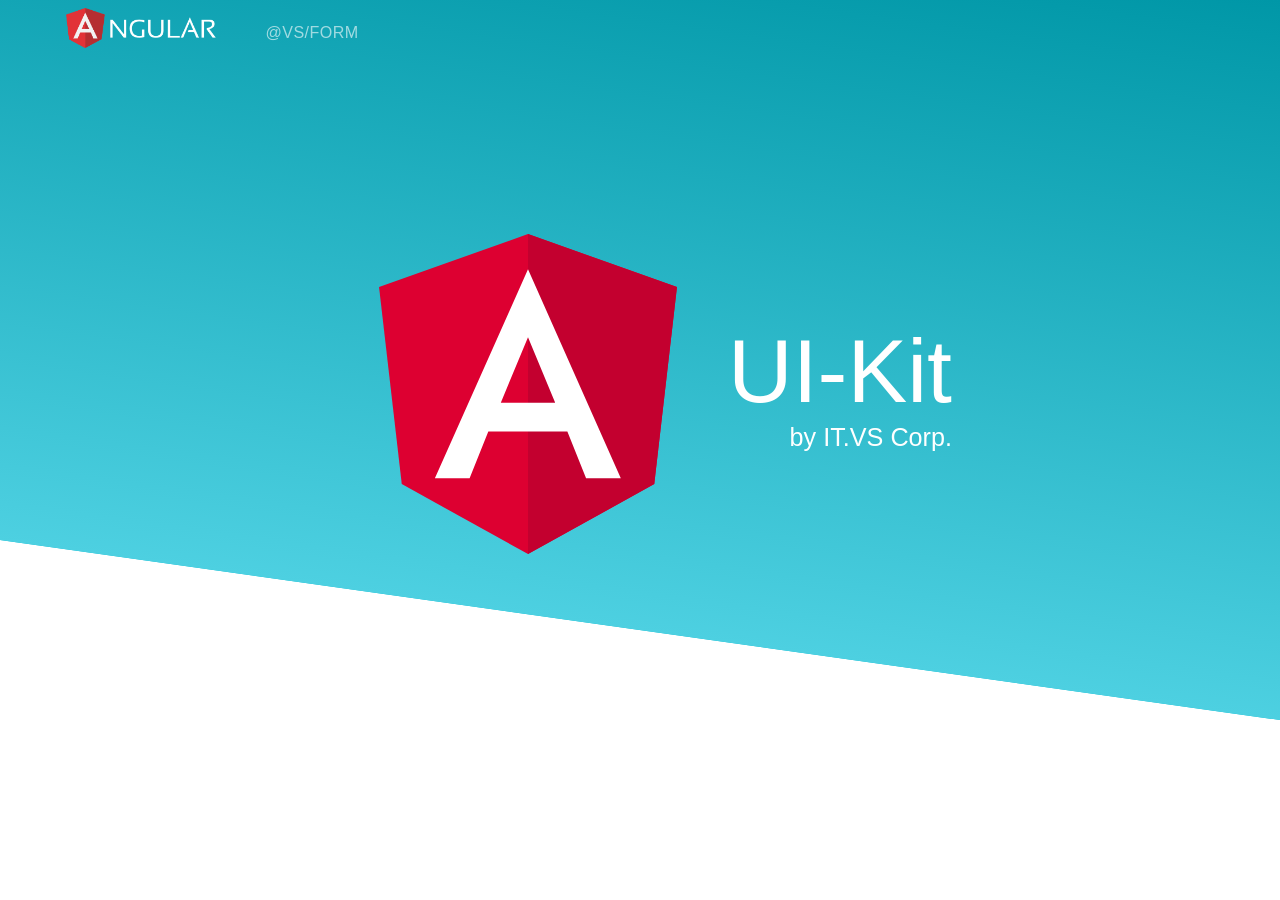
<file: index.html>
<!DOCTYPE html>
<html lang="en">
  <head>
  <meta charset="utf-8"/>
  <title>VS ng-UI-Kit</title>
  <base href="/"/>
  <meta http-equiv="Cache-control" content="no-cache, no-store, must-revalidate"/>
  <meta http-equiv="Pragma" content="no-cache"/>
  <meta http-equiv="expires" content="0"/>
  <meta name="viewport" content="width=device-width, initial-scale=1, maximum-scale=1.0, user-scalable=0, viewport-fit=contain"/>
  <meta name="apple-mobile-web-app-capable" content="yes"/>
  <meta name="apple-mobile-web-app-title" content="VS UI-Kit"/>
  <meta name="apple-mobile-web-app-status-bar-style" content="black"/>
  <meta name="mobile-web-app-capable" content="yes"/>
  <link rel="apple-touch-icon" sizes="180x180" href="/assets/icons/apple-touch-icon.png"/>
  <link rel="icon" type="image/png" sizes="32x32" href="/assets/icons/favicon-32x32.png"/>
  <link rel="icon" type="image/png" sizes="16x16" href="/assets/icons/favicon-16x16.png"/>
  <link rel="manifest" href="/assets/icons/site.webmanifest"/>
  <link rel="mask-icon" href="/assets/icons/safari-pinned-tab.svg" color="#00abc1"/>
  <link rel="shortcut icon" href="/assets/icons/favicon.ico"/>
  <meta name="msapplication-TileColor" content="#00abc1"/>
  <meta name="msapplication-config" content="/assets/icons/browserconfig.xml"/>
  <meta name="theme-color" content="#00abc1"/>
  <link href="/assets/img/apple-splash/iphone5_splash.png" media="(device-width: 320px) and (device-height: 568px) and (-webkit-device-pixel-ratio: 2)" rel="apple-touch-startup-image"/>
  <link href="/assets/img/apple-splash/iphone6_splash.png" media="(device-width: 375px) and (device-height: 667px) and (-webkit-device-pixel-ratio: 2)" rel="apple-touch-startup-image"/>
  <link href="/assets/img/apple-splash/iphoneplus_splash.png" media="(device-width: 621px) and (device-height: 1104px) and (-webkit-device-pixel-ratio: 3)" rel="apple-touch-startup-image"/>
  <link href="/assets/img/apple-splash/iphonex_splash.png" media="(device-width: 375px) and (device-height: 812px) and (-webkit-device-pixel-ratio: 3)" rel="apple-touch-startup-image"/>
  <link href="/assets/img/apple-splash/iphonexr_splash.png" media="(device-width: 414px) and (device-height: 896px) and (-webkit-device-pixel-ratio: 2)" rel="apple-touch-startup-image"/>
  <link href="/assets/img/apple-splash/iphonexsmax_splash.png" media="(device-width: 414px) and (device-height: 896px) and (-webkit-device-pixel-ratio: 3)" rel="apple-touch-startup-image"/>
  <link href="/assets/img/apple-splash/ipad_splash.png" media="(device-width: 768px) and (device-height: 1024px) and (-webkit-device-pixel-ratio: 2)" rel="apple-touch-startup-image"/>
  <link href="/assets/img/apple-splash/ipadpro1_splash.png" media="(device-width: 834px) and (device-height: 1112px) and (-webkit-device-pixel-ratio: 2)" rel="apple-touch-startup-image"/>
  <link href="/assets/img/apple-splash/ipadpro3_splash.png" media="(device-width: 834px) and (device-height: 1194px) and (-webkit-device-pixel-ratio: 2)" rel="apple-touch-startup-image"/>
  <link href="/assets/img/apple-splash/ipadpro2_splash.png" media="(device-width: 1024px) and (device-height: 1366px) and (-webkit-device-pixel-ratio: 2)" rel="apple-touch-startup-image"/>
<link rel="stylesheet" href="styles.7abf1b6dc76198261279.css"></head>
  <body>
    <showcase-root class="showcase-root">
      <!-- загрузка макета, заменяемого после загрузки приложением -->
      <div class="loader_container">
        <div class="loader_row">
          <div id="app-loader">
            <div class="dot"></div>
            <div class="dot"></div>
            <div class="dot"></div>
            <div class="dot"></div>
            <div class="dot"></div>
            <div class="dot"></div>
            <div class="dot"></div>
            <div class="dot"></div>
            <div class="loading"></div>
          </div>
        </div>
      </div>
    </showcase-root>
    <script>
      // This hides the address bar on mobile browsers
      // https://developers.google.com/web/fundamentals/native-hardware/fullscreen/
      window.addEventListener('load', function() {
        setTimeout(function() {
          window.scrollTo(0, 1);
        }, 0);
      });
    </script>
    <noscript>Please enable JavaScript to continue using this application.</noscript>
<script src="runtime-es2015.b4bc344ebc17341cead3.js" type="module"></script><script src="runtime-es5.b4bc344ebc17341cead3.js" nomodule defer></script><script src="polyfills-es5.7bf7ff20ec150bcc56ff.js" nomodule defer></script><script src="polyfills-es2015.d9cfdecfeffa8e3e8a69.js" type="module"></script><script src="scripts.5dfb0f3cd41d6b903690.js" defer></script><script src="main-es2015.51822f220b0cc43317ef.js" type="module"></script><script src="main-es5.51822f220b0cc43317ef.js" nomodule defer></script></body>
</html>
</file>
<file: styles.7abf1b6dc76198261279.css>
.loader_container .loader_row #app-loader{bottom:0;height:175px;left:0;margin:auto;position:absolute;right:0;top:0;width:175px}.loader_container .loader_row #app-loader .dot{bottom:0;height:100%;left:0;margin:auto;position:absolute;right:0;top:0;width:87.5px}.loader_container .loader_row #app-loader .dot::before{border-radius:100%;content:"";height:87.5px;left:0;position:absolute;right:0;top:0;-ms-transform:scale(0);transform:scale(0);width:87.5px}.loader_container .loader_row #app-loader .dot:nth-child(7n+1){-ms-transform:rotate(45deg);transform:rotate(45deg)}.loader_container .loader_row #app-loader .dot:nth-child(7n+1)::before{-webkit-animation:.8s linear .1s infinite load;animation:.8s linear .1s infinite load;background:#00ff80}.loader_container .loader_row #app-loader .dot:nth-child(7n+2){-ms-transform:rotate(90deg);transform:rotate(90deg)}.loader_container .loader_row #app-loader .dot:nth-child(7n+2)::before{-webkit-animation:.8s linear .2s infinite load;animation:.8s linear .2s infinite load;background:#00ffea}.loader_container .loader_row #app-loader .dot:nth-child(7n+3){-ms-transform:rotate(135deg);transform:rotate(135deg)}.loader_container .loader_row #app-loader .dot:nth-child(7n+3)::before{-webkit-animation:.8s linear .3s infinite load;animation:.8s linear .3s infinite load;background:#0af}.loader_container .loader_row #app-loader .dot:nth-child(7n+4){-ms-transform:rotate(180deg);transform:rotate(180deg)}.loader_container .loader_row #app-loader .dot:nth-child(7n+4)::before{-webkit-animation:.8s linear .4s infinite load;animation:.8s linear .4s infinite load;background:#0040ff}.loader_container .loader_row #app-loader .dot:nth-child(7n+5){-ms-transform:rotate(225deg);transform:rotate(225deg)}.loader_container .loader_row #app-loader .dot:nth-child(7n+5)::before{-webkit-animation:.8s linear .5s infinite load;animation:.8s linear .5s infinite load;background:#2a00ff}.loader_container .loader_row #app-loader .dot:nth-child(7n+6){-ms-transform:rotate(270deg);transform:rotate(270deg)}.loader_container .loader_row #app-loader .dot:nth-child(7n+6)::before{-webkit-animation:.8s linear .6s infinite load;animation:.8s linear .6s infinite load;background:#9500ff}.loader_container .loader_row #app-loader .dot:nth-child(7n+7){-ms-transform:rotate(315deg);transform:rotate(315deg)}.loader_container .loader_row #app-loader .dot:nth-child(7n+7)::before{-webkit-animation:.8s linear .7s infinite load;animation:.8s linear .7s infinite load;background:#ff00ff}.loader_container .loader_row #app-loader .dot:nth-child(7n+8){-ms-transform:rotate(360deg);transform:rotate(360deg)}.loader_container .loader_row #app-loader .dot:nth-child(7n+8)::before{-webkit-animation:.8s linear .8s infinite load;animation:.8s linear .8s infinite load;background:#ff0095}.loader_container .loader_row #app-loader .loading{background-position:50% 50%;background-repeat:no-repeat;bottom:-40px;height:20px;left:0;position:absolute;right:0;width:180px}@-webkit-keyframes load{100%{opacity:0;transform:scale(1)}}@keyframes load{100%{opacity:0;transform:scale(1)}}/*! normalize.css v8.0.1 | MIT License | github.com/necolas/normalize.css */html{line-height:1.15;-webkit-text-size-adjust:100%}body{margin:0;-webkit-user-select:none;-webkit-tap-highlight-color:transparent}details,main{display:block}h1{font-size:2em;margin:.67em 0}hr{box-sizing:content-box;height:0;overflow:visible}code,kbd,pre,samp{font-family:monospace,monospace;font-size:1em}a{background-color:transparent}abbr[title]{border-bottom:none;text-decoration:underline;-webkit-text-decoration:underline dotted;text-decoration:underline dotted}b,strong{font-weight:bolder}small{font-size:80%}sub,sup{font-size:75%;line-height:0;position:relative;vertical-align:baseline}sub{bottom:-.25em}sup{top:-.5em}img{border-style:none}button,input,optgroup,select,textarea{font-family:inherit;font-size:100%;line-height:1.15;margin:0}button,input{overflow:visible}button,select{text-transform:none}[type=button],[type=reset],[type=submit],button{-webkit-appearance:button}[type=button]::-moz-focus-inner,[type=reset]::-moz-focus-inner,[type=submit]::-moz-focus-inner,button::-moz-focus-inner{border-style:none;padding:0}[type=button]:-moz-focusring,[type=reset]:-moz-focusring,[type=submit]:-moz-focusring,button:-moz-focusring{outline:ButtonText dotted 1px}fieldset{padding:.35em .75em .625em}legend{box-sizing:border-box;color:inherit;display:table;max-width:100%;padding:0;white-space:normal}progress{vertical-align:baseline}textarea{overflow:auto}[type=checkbox],[type=radio]{box-sizing:border-box;padding:0}[type=number]::-webkit-inner-spin-button,[type=number]::-webkit-outer-spin-button{height:auto}[type=search]{-webkit-appearance:textfield;outline-offset:-2px}[type=search]::-webkit-search-decoration{-webkit-appearance:none}::-webkit-file-upload-button{-webkit-appearance:button;font:inherit}summary{display:list-item}[hidden],template{display:none}body,html{font-family:-apple-system,BlinkMacSystemFont,'Segoe UI',Roboto,Oxygen,Ubuntu,'Fira Sans','Droid Sans','Helvetica Neue',sans-serif;font-size:14px}.toast-center-center{top:50%;left:50%;-ms-transform:translate(-50%,-50%);transform:translate(-50%,-50%)}.toast-top-center{top:0;right:0;width:100%}.toast-bottom-center{bottom:0;right:0;width:100%}.toast-top-full-width{top:0;right:0;width:100%}.toast-bottom-full-width{bottom:0;right:0;width:100%}.toast-top-left{top:12px;left:12px}.toast-top-right{top:12px;right:12px}.toast-bottom-right{right:12px;bottom:12px}.toast-bottom-left{bottom:12px;left:12px}.toast-title{font-weight:700}.toast-message{word-wrap:break-word}.toast-message a,.toast-message label{color:#fff}.toast-message a:hover{color:#ccc;text-decoration:none}.toast-close-button{position:relative;right:-.3em;top:-.3em;float:right;font-size:20px;font-weight:700;color:#fff;text-shadow:0 1px 0 #fff}.toast-close-button:focus,.toast-close-button:hover{color:#000;text-decoration:none;cursor:pointer;opacity:.4}button.toast-close-button{padding:0;cursor:pointer;background:0 0;border:0}.toast-container{pointer-events:none;position:fixed;z-index:999999}.toast-container *{box-sizing:border-box}.toast-container .ngx-toastr{position:relative;overflow:hidden;margin:0 0 6px;padding:15px 15px 15px 50px;width:300px;border-radius:3px;background-position:15px center;background-repeat:no-repeat;background-size:24px;box-shadow:0 0 12px #999;color:#fff}.toast-container .ngx-toastr:hover{box-shadow:0 0 12px #000;opacity:1;cursor:pointer}.toast-info{background-image:url("data:image/svg+xml;charset=utf8,%3Csvg xmlns='http://www.w3.org/2000/svg' viewBox='0 0 512 512' width='512' height='512'%3E%3Cpath fill='rgb(255,255,255)' d='M256 8C119.043 8 8 119.083 8 256c0 136.997 111.043 248 248 248s248-111.003 248-248C504 119.083 392.957 8 256 8zm0 110c23.196 0 42 18.804 42 42s-18.804 42-42 42-42-18.804-42-42 18.804-42 42-42zm56 254c0 6.627-5.373 12-12 12h-88c-6.627 0-12-5.373-12-12v-24c0-6.627 5.373-12 12-12h12v-64h-12c-6.627 0-12-5.373-12-12v-24c0-6.627 5.373-12 12-12h64c6.627 0 12 5.373 12 12v100h12c6.627 0 12 5.373 12 12v24z'/%3E%3C/svg%3E")}.toast-error{background-image:url("data:image/svg+xml;charset=utf8,%3Csvg xmlns='http://www.w3.org/2000/svg' viewBox='0 0 512 512' width='512' height='512'%3E%3Cpath fill='rgb(255,255,255)' d='M256 8C119 8 8 119 8 256s111 248 248 248 248-111 248-248S393 8 256 8zm121.6 313.1c4.7 4.7 4.7 12.3 0 17L338 377.6c-4.7 4.7-12.3 4.7-17 0L256 312l-65.1 65.6c-4.7 4.7-12.3 4.7-17 0L134.4 338c-4.7-4.7-4.7-12.3 0-17l65.6-65-65.6-65.1c-4.7-4.7-4.7-12.3 0-17l39.6-39.6c4.7-4.7 12.3-4.7 17 0l65 65.7 65.1-65.6c4.7-4.7 12.3-4.7 17 0l39.6 39.6c4.7 4.7 4.7 12.3 0 17L312 256l65.6 65.1z'/%3E%3C/svg%3E")}.toast-success{background-image:url("data:image/svg+xml;charset=utf8,%3Csvg xmlns='http://www.w3.org/2000/svg' viewBox='0 0 512 512' width='512' height='512'%3E%3Cpath fill='rgb(255,255,255)' d='M173.898 439.404l-166.4-166.4c-9.997-9.997-9.997-26.206 0-36.204l36.203-36.204c9.997-9.998 26.207-9.998 36.204 0L192 312.69 432.095 72.596c9.997-9.997 26.207-9.997 36.204 0l36.203 36.204c9.997 9.997 9.997 26.206 0 36.204l-294.4 294.401c-9.998 9.997-26.207 9.997-36.204-.001z'/%3E%3C/svg%3E")}.toast-container.toast-bottom-center .ngx-toastr,.toast-container.toast-top-center .ngx-toastr{width:300px;margin-left:auto;margin-right:auto}.toast-container.toast-bottom-full-width .ngx-toastr,.toast-container.toast-top-full-width .ngx-toastr{width:96%;margin-left:auto;margin-right:auto}.ngx-toastr{background-color:#030303;pointer-events:auto}.toast-success{background-color:#51a351}.toast-error{background-color:#bd362f}.toast-info{background-color:#2f96b4}.toast-warning{background-image:url("data:image/svg+xml;charset=utf8,%3Csvg xmlns='http://www.w3.org/2000/svg' viewBox='0 0 576 512' width='576' height='512'%3E%3Cpath fill='rgb(255,255,255)' d='M569.517 440.013C587.975 472.007 564.806 512 527.94 512H48.054c-36.937 0-59.999-40.055-41.577-71.987L246.423 23.985c18.467-32.009 64.72-31.951 83.154 0l239.94 416.028zM288 354c-25.405 0-46 20.595-46 46s20.595 46 46 46 46-20.595 46-46-20.595-46-46-46zm-43.673-165.346l7.418 136c.347 6.364 5.609 11.346 11.982 11.346h48.546c6.373 0 11.635-4.982 11.982-11.346l7.418-136c.375-6.874-5.098-12.654-11.982-12.654h-63.383c-6.884 0-12.356 5.78-11.981 12.654z'/%3E%3C/svg%3E");background-color:#f89406}.toast-progress{position:absolute;left:0;bottom:0;height:4px;background-color:#000;opacity:.4}@media all and (max-width:240px){.toast-container .ngx-toastr.div{padding:8px 8px 8px 50px;width:11em}.toast-container .toast-close-button{right:-.2em;top:-.2em}}@media all and (min-width:241px) and (max-width:480px){.toast-container .ngx-toastr.div{padding:8px 8px 8px 50px;width:18em}.toast-container .toast-close-button{right:-.2em;top:-.2em}}@media all and (min-width:481px) and (max-width:768px){.toast-container .ngx-toastr.div{padding:15px 15px 15px 50px;width:25em}}.mat-badge-content{font-weight:600;font-size:12px;font-family:Roboto,"Helvetica Neue",sans-serif}.mat-badge-small .mat-badge-content{font-size:9px}.mat-badge-large .mat-badge-content{font-size:24px}.mat-h1,.mat-headline,.mat-typography h1{font:400 24px/32px Roboto,"Helvetica Neue",sans-serif;margin:0 0 16px}.mat-h2,.mat-title,.mat-typography h2{font:500 20px/32px Roboto,"Helvetica Neue",sans-serif;margin:0 0 16px}.mat-h3,.mat-subheading-2,.mat-typography h3{font:400 16px/28px Roboto,"Helvetica Neue",sans-serif;margin:0 0 16px}.mat-h4,.mat-subheading-1,.mat-typography h4{font:400 15px/24px Roboto,"Helvetica Neue",sans-serif;margin:0 0 16px}.mat-h5,.mat-typography h5{font:400 calc(14px * .83)/20px Roboto,"Helvetica Neue",sans-serif;margin:0 0 12px}.mat-h6,.mat-typography h6{font:400 calc(14px * .67)/20px Roboto,"Helvetica Neue",sans-serif;margin:0 0 12px}.mat-body-2,.mat-body-strong{font:500 14px/24px Roboto,"Helvetica Neue",sans-serif}.mat-body,.mat-body-1,.mat-typography{font:400 14px/20px Roboto,"Helvetica Neue",sans-serif}.mat-body p,.mat-body-1 p,.mat-typography p{margin:0 0 12px}.mat-caption,.mat-small{font:400 12px/20px Roboto,"Helvetica Neue",sans-serif}.mat-display-4,.mat-typography .mat-display-4{font:300 112px/112px Roboto,"Helvetica Neue",sans-serif;letter-spacing:-.05em;margin:0 0 56px}.mat-display-3,.mat-typography .mat-display-3{font:400 56px/56px Roboto,"Helvetica Neue",sans-serif;letter-spacing:-.02em;margin:0 0 64px}.mat-display-2,.mat-typography .mat-display-2{font:400 45px/48px Roboto,"Helvetica Neue",sans-serif;letter-spacing:-.005em;margin:0 0 64px}.mat-display-1,.mat-typography .mat-display-1{font:400 34px/40px Roboto,"Helvetica Neue",sans-serif;margin:0 0 64px}.mat-bottom-sheet-container{font:400 14px/20px Roboto,"Helvetica Neue",sans-serif}.mat-button,.mat-fab,.mat-flat-button,.mat-icon-button,.mat-mini-fab,.mat-raised-button,.mat-stroked-button{font-family:Roboto,"Helvetica Neue",sans-serif;font-size:14px;font-weight:500}.mat-button-toggle,.mat-card{font-family:Roboto,"Helvetica Neue",sans-serif}.mat-card-title{font-size:24px;font-weight:500}.mat-card-header .mat-card-title{font-size:20px}.mat-card-content,.mat-card-subtitle{font-size:14px}.mat-checkbox{font-family:Roboto,"Helvetica Neue",sans-serif}.mat-checkbox-layout .mat-checkbox-label{line-height:24px}.mat-chip{font-size:14px;font-weight:500}.mat-chip .mat-chip-remove.mat-icon,.mat-chip .mat-chip-trailing-icon.mat-icon{font-size:18px}.mat-table{font-family:Roboto,"Helvetica Neue",sans-serif}.mat-header-cell{font-size:12px;font-weight:500}.mat-cell,.mat-footer-cell{font-size:14px}.mat-calendar{font-family:Roboto,"Helvetica Neue",sans-serif}.mat-calendar-body{font-size:13px}.mat-calendar-body-label,.mat-calendar-period-button{font-size:14px;font-weight:500}.mat-calendar-table-header th{font-size:11px;font-weight:400}.mat-dialog-title{font:500 20px/32px Roboto,"Helvetica Neue",sans-serif}.mat-expansion-panel-header{font-family:Roboto,"Helvetica Neue",sans-serif;font-size:15px;font-weight:400}.mat-expansion-panel-content{font:400 14px/20px Roboto,"Helvetica Neue",sans-serif}.mat-form-field{font-size:inherit;font-weight:400;line-height:1.125;font-family:Roboto,"Helvetica Neue",sans-serif}.mat-form-field-wrapper{padding-bottom:1.34375em}.mat-form-field-prefix .mat-icon,.mat-form-field-suffix .mat-icon{font-size:150%;line-height:1.125}.mat-form-field-prefix .mat-icon-button,.mat-form-field-suffix .mat-icon-button{height:1.5em;width:1.5em}.mat-form-field-prefix .mat-icon-button .mat-icon,.mat-form-field-suffix .mat-icon-button .mat-icon{height:1.125em;line-height:1.125}.mat-form-field-infix{padding:.5em 0;border-top:.84375em solid transparent}.mat-form-field-can-float .mat-input-server:focus+.mat-form-field-label-wrapper .mat-form-field-label,.mat-form-field-can-float.mat-form-field-should-float .mat-form-field-label{-ms-transform:translateY(-1.34375em) scale(.75);transform:translateY(-1.34375em) scale(.75);width:133.33333333%}.mat-form-field-can-float .mat-input-server[label]:not(:label-shown)+.mat-form-field-label-wrapper .mat-form-field-label{-ms-transform:translateY(-1.34374em) scale(.75);transform:translateY(-1.34374em) scale(.75);width:133.33334333%}.mat-form-field-label-wrapper{top:-.84375em;padding-top:.84375em}.mat-form-field-label{top:1.34375em}.mat-form-field-underline{bottom:1.34375em}.mat-form-field-subscript-wrapper{font-size:75%;margin-top:.66666667em;top:calc(100% - 1.79166667em)}.mat-form-field-appearance-legacy .mat-form-field-wrapper{padding-bottom:1.25em}.mat-form-field-appearance-legacy .mat-form-field-infix{padding:.4375em 0}.mat-form-field-appearance-legacy.mat-form-field-can-float .mat-input-server:focus+.mat-form-field-label-wrapper .mat-form-field-label,.mat-form-field-appearance-legacy.mat-form-field-can-float.mat-form-field-should-float .mat-form-field-label{transform:translateY(-1.28125em) scale(.75) perspective(100px) translateZ(.001px);-ms-transform:translateY(-1.28125em) scale(.75);width:133.33333333%}.mat-form-field-appearance-legacy.mat-form-field-can-float .mat-form-field-autofill-control:-webkit-autofill+.mat-form-field-label-wrapper .mat-form-field-label{transform:translateY(-1.28125em) scale(.75) perspective(100px) translateZ(.00101px);-ms-transform:translateY(-1.28124em) scale(.75);width:133.33334333%}.mat-form-field-appearance-legacy.mat-form-field-can-float .mat-input-server[label]:not(:label-shown)+.mat-form-field-label-wrapper .mat-form-field-label{transform:translateY(-1.28125em) scale(.75) perspective(100px) translateZ(.00102px);-ms-transform:translateY(-1.28123em) scale(.75);width:133.33335333%}.mat-form-field-appearance-legacy .mat-form-field-label{top:1.28125em}.mat-form-field-appearance-legacy .mat-form-field-subscript-wrapper{margin-top:.54166667em;top:calc(100% - 1.66666667em)}@media print{.mat-form-field-appearance-legacy.mat-form-field-can-float .mat-input-server:focus+.mat-form-field-label-wrapper .mat-form-field-label,.mat-form-field-appearance-legacy.mat-form-field-can-float.mat-form-field-should-float .mat-form-field-label{-ms-transform:translateY(-1.28122em) scale(.75);transform:translateY(-1.28122em) scale(.75)}.mat-form-field-appearance-legacy.mat-form-field-can-float .mat-form-field-autofill-control:-webkit-autofill+.mat-form-field-label-wrapper .mat-form-field-label{transform:translateY(-1.28121em) scale(.75)}.mat-form-field-appearance-legacy.mat-form-field-can-float .mat-input-server[label]:not(:label-shown)+.mat-form-field-label-wrapper .mat-form-field-label{-ms-transform:translateY(-1.2812em) scale(.75);transform:translateY(-1.2812em) scale(.75)}}.mat-form-field-appearance-fill .mat-form-field-infix{padding:.25em 0 .75em}.mat-form-field-appearance-fill .mat-form-field-label{top:1.09375em;margin-top:-.5em}.mat-form-field-appearance-fill.mat-form-field-can-float .mat-input-server:focus+.mat-form-field-label-wrapper .mat-form-field-label,.mat-form-field-appearance-fill.mat-form-field-can-float.mat-form-field-should-float .mat-form-field-label{-ms-transform:translateY(-.59375em) scale(.75);transform:translateY(-.59375em) scale(.75);width:133.33333333%}.mat-form-field-appearance-fill.mat-form-field-can-float .mat-input-server[label]:not(:label-shown)+.mat-form-field-label-wrapper .mat-form-field-label{-ms-transform:translateY(-.59374em) scale(.75);transform:translateY(-.59374em) scale(.75);width:133.33334333%}.mat-form-field-appearance-outline .mat-form-field-infix{padding:1em 0}.mat-form-field-appearance-outline .mat-form-field-label{top:1.84375em;margin-top:-.25em}.mat-form-field-appearance-outline.mat-form-field-can-float .mat-input-server:focus+.mat-form-field-label-wrapper .mat-form-field-label,.mat-form-field-appearance-outline.mat-form-field-can-float.mat-form-field-should-float .mat-form-field-label{-ms-transform:translateY(-1.59375em) scale(.75);transform:translateY(-1.59375em) scale(.75);width:133.33333333%}.mat-form-field-appearance-outline.mat-form-field-can-float .mat-input-server[label]:not(:label-shown)+.mat-form-field-label-wrapper .mat-form-field-label{-ms-transform:translateY(-1.59374em) scale(.75);transform:translateY(-1.59374em) scale(.75);width:133.33334333%}.mat-grid-tile-footer,.mat-grid-tile-header{font-size:14px}.mat-grid-tile-footer .mat-line,.mat-grid-tile-header .mat-line{white-space:nowrap;overflow:hidden;text-overflow:ellipsis;display:block;box-sizing:border-box}.mat-grid-tile-footer .mat-line:nth-child(n+2),.mat-grid-tile-header .mat-line:nth-child(n+2){font-size:12px}input.mat-input-element{margin-top:-.0625em}.mat-menu-item{font-family:Roboto,"Helvetica Neue",sans-serif;font-size:14px;font-weight:400}.mat-paginator,.mat-paginator-page-size .mat-select-trigger{font-family:Roboto,"Helvetica Neue",sans-serif;font-size:12px}.mat-radio-button,.mat-select{font-family:Roboto,"Helvetica Neue",sans-serif}.mat-select-trigger{height:1.125em}.mat-slide-toggle-content{font-family:Roboto,"Helvetica Neue",sans-serif}.mat-slider-thumb-label-text{font-family:Roboto,"Helvetica Neue",sans-serif;font-size:12px;font-weight:500}.mat-stepper-horizontal,.mat-stepper-vertical{font-family:Roboto,"Helvetica Neue",sans-serif}.mat-step-label{font-size:14px;font-weight:400}.mat-step-sub-label-error{font-weight:400}.mat-step-label-error{font-size:14px}.mat-step-label-selected{font-size:14px;font-weight:500}.mat-tab-group{font-family:Roboto,"Helvetica Neue",sans-serif}.mat-tab-label,.mat-tab-link{font-family:Roboto,"Helvetica Neue",sans-serif;font-size:14px;font-weight:500}.mat-toolbar,.mat-toolbar h1,.mat-toolbar h2,.mat-toolbar h3,.mat-toolbar h4,.mat-toolbar h5,.mat-toolbar h6{font:500 20px/32px Roboto,"Helvetica Neue",sans-serif;margin:0}.mat-tooltip{font-family:Roboto,"Helvetica Neue",sans-serif;font-size:10px;padding-top:6px;padding-bottom:6px}.mat-tooltip-handset{font-size:14px;padding-top:8px;padding-bottom:8px}.mat-list-item,.mat-list-option{font-family:Roboto,"Helvetica Neue",sans-serif}.mat-list-base .mat-list-item{font-size:16px}.mat-list-base .mat-list-item .mat-line{white-space:nowrap;overflow:hidden;text-overflow:ellipsis;display:block;box-sizing:border-box}.mat-list-base .mat-list-item .mat-line:nth-child(n+2){font-size:14px}.mat-list-base .mat-list-option{font-size:16px}.mat-list-base .mat-list-option .mat-line{white-space:nowrap;overflow:hidden;text-overflow:ellipsis;display:block;box-sizing:border-box}.mat-list-base .mat-list-option .mat-line:nth-child(n+2){font-size:14px}.mat-list-base[dense] .mat-list-item{font-size:12px}.mat-list-base[dense] .mat-list-item .mat-line{white-space:nowrap;overflow:hidden;text-overflow:ellipsis;display:block;box-sizing:border-box}.mat-list-base[dense] .mat-list-item .mat-line:nth-child(n+2),.mat-list-base[dense] .mat-list-option{font-size:12px}.mat-list-base[dense] .mat-list-option .mat-line{white-space:nowrap;overflow:hidden;text-overflow:ellipsis;display:block;box-sizing:border-box}.mat-list-base[dense] .mat-list-option .mat-line:nth-child(n+2){font-size:12px}.mat-list-base[dense] .mat-subheader{font-family:Roboto,"Helvetica Neue",sans-serif;font-size:12px;font-weight:500}.mat-option{font-family:Roboto,"Helvetica Neue",sans-serif;font-size:16px;color:rgba(0,0,0,.87)}.mat-optgroup-label{font:500 14px/24px Roboto,"Helvetica Neue",sans-serif;color:rgba(0,0,0,.54)}.mat-simple-snackbar{font-family:Roboto,"Helvetica Neue",sans-serif;font-size:14px}.mat-simple-snackbar-action{line-height:1;font-family:inherit;font-size:inherit;font-weight:500}.mat-ripple{overflow:hidden;position:relative}.mat-ripple.mat-ripple-unbounded{overflow:visible}.mat-ripple-element{position:absolute;border-radius:50%;pointer-events:none;transition:opacity,transform 0s cubic-bezier(0,0,.2,1);-ms-transform:scale(0);transform:scale(0)}@media (-ms-high-contrast:active){.mat-ripple-element{display:none}}.cdk-visually-hidden{border:0;clip:rect(0 0 0 0);height:1px;margin:-1px;overflow:hidden;padding:0;position:absolute;width:1px;outline:0;-webkit-appearance:none;-moz-appearance:none}.cdk-global-overlay-wrapper,.cdk-overlay-container{pointer-events:none;top:0;left:0;height:100%;width:100%}.cdk-overlay-container{position:fixed;z-index:1000}.cdk-overlay-container:empty{display:none}.cdk-global-overlay-wrapper{display:-ms-flexbox;display:flex;position:absolute;z-index:1000}.cdk-overlay-pane{position:absolute;pointer-events:auto;box-sizing:border-box;z-index:1000;display:-ms-flexbox;display:flex;max-width:100%;max-height:100%}.cdk-overlay-backdrop{position:absolute;top:0;bottom:0;left:0;right:0;z-index:1000;pointer-events:auto;-webkit-tap-highlight-color:transparent;transition:opacity .4s cubic-bezier(.25,.8,.25,1);opacity:0}.cdk-overlay-backdrop.cdk-overlay-backdrop-showing{opacity:1}@media screen and (-ms-high-contrast:active){.cdk-overlay-backdrop.cdk-overlay-backdrop-showing{opacity:.6}}.cdk-overlay-dark-backdrop{background:rgba(0,0,0,.32)}.cdk-overlay-transparent-backdrop,.cdk-overlay-transparent-backdrop.cdk-overlay-backdrop-showing{opacity:0}.cdk-overlay-connected-position-bounding-box{position:absolute;z-index:1000;display:-ms-flexbox;display:flex;-ms-flex-direction:column;flex-direction:column;min-width:1px;min-height:1px}.cdk-global-scrollblock{position:fixed;width:100%;overflow-y:scroll}@-webkit-keyframes cdk-text-field-autofill-start{/*!*/}@keyframes cdk-text-field-autofill-start{/*!*/}@-webkit-keyframes cdk-text-field-autofill-end{/*!*/}@keyframes cdk-text-field-autofill-end{/*!*/}.cdk-text-field-autofill-monitored:-webkit-autofill{-webkit-animation-name:cdk-text-field-autofill-start;animation-name:cdk-text-field-autofill-start}.cdk-text-field-autofill-monitored:not(:-webkit-autofill){-webkit-animation-name:cdk-text-field-autofill-end;animation-name:cdk-text-field-autofill-end}textarea.cdk-textarea-autosize{resize:none}textarea.cdk-textarea-autosize-measuring{height:auto!important;overflow:hidden!important;padding:2px 0!important;box-sizing:content-box!important}.mat-ripple-element{background-color:rgba(0,0,0,.1)}.mat-option.mat-selected:not(.mat-option-multiple):not(.mat-option-disabled),.mat-option:focus:not(.mat-option-disabled),.mat-option:hover:not(.mat-option-disabled){background:rgba(0,0,0,.04)}.mat-option.mat-active{background:rgba(0,0,0,.04);color:rgba(0,0,0,.87)}.mat-option.mat-option-disabled{color:rgba(0,0,0,.38)}.mat-primary .mat-option.mat-selected:not(.mat-option-disabled){color:#00bcd4}.mat-accent .mat-option.mat-selected:not(.mat-option-disabled){color:#2196f3}.mat-warn .mat-option.mat-selected:not(.mat-option-disabled){color:#f44336}.mat-optgroup-disabled .mat-optgroup-label{color:rgba(0,0,0,.38)}.mat-pseudo-checkbox{color:rgba(0,0,0,.54)}.mat-pseudo-checkbox::after{color:#fafafa}.mat-pseudo-checkbox-disabled{color:#b0b0b0}.mat-primary .mat-pseudo-checkbox-checked,.mat-primary .mat-pseudo-checkbox-indeterminate{background:#00bcd4}.mat-accent .mat-pseudo-checkbox-checked,.mat-accent .mat-pseudo-checkbox-indeterminate,.mat-pseudo-checkbox-checked,.mat-pseudo-checkbox-indeterminate{background:#2196f3}.mat-warn .mat-pseudo-checkbox-checked,.mat-warn .mat-pseudo-checkbox-indeterminate{background:#f44336}.mat-pseudo-checkbox-checked.mat-pseudo-checkbox-disabled,.mat-pseudo-checkbox-indeterminate.mat-pseudo-checkbox-disabled{background:#b0b0b0}.mat-elevation-z0{box-shadow:0 0 0 0 rgba(0,0,0,.2),0 0 0 0 rgba(0,0,0,.14),0 0 0 0 rgba(0,0,0,.12)}.mat-elevation-z1{box-shadow:0 2px 1px -1px rgba(0,0,0,.2),0 1px 1px 0 rgba(0,0,0,.14),0 1px 3px 0 rgba(0,0,0,.12)}.mat-elevation-z2{box-shadow:0 3px 1px -2px rgba(0,0,0,.2),0 2px 2px 0 rgba(0,0,0,.14),0 1px 5px 0 rgba(0,0,0,.12)}.mat-elevation-z3{box-shadow:0 3px 3px -2px rgba(0,0,0,.2),0 3px 4px 0 rgba(0,0,0,.14),0 1px 8px 0 rgba(0,0,0,.12)}.mat-elevation-z4{box-shadow:0 2px 4px -1px rgba(0,0,0,.2),0 4px 5px 0 rgba(0,0,0,.14),0 1px 10px 0 rgba(0,0,0,.12)}.mat-elevation-z5{box-shadow:0 3px 5px -1px rgba(0,0,0,.2),0 5px 8px 0 rgba(0,0,0,.14),0 1px 14px 0 rgba(0,0,0,.12)}.mat-elevation-z6{box-shadow:0 3px 5px -1px rgba(0,0,0,.2),0 6px 10px 0 rgba(0,0,0,.14),0 1px 18px 0 rgba(0,0,0,.12)}.mat-elevation-z7{box-shadow:0 4px 5px -2px rgba(0,0,0,.2),0 7px 10px 1px rgba(0,0,0,.14),0 2px 16px 1px rgba(0,0,0,.12)}.mat-elevation-z8{box-shadow:0 5px 5px -3px rgba(0,0,0,.2),0 8px 10px 1px rgba(0,0,0,.14),0 3px 14px 2px rgba(0,0,0,.12)}.mat-elevation-z9{box-shadow:0 5px 6px -3px rgba(0,0,0,.2),0 9px 12px 1px rgba(0,0,0,.14),0 3px 16px 2px rgba(0,0,0,.12)}.mat-elevation-z10{box-shadow:0 6px 6px -3px rgba(0,0,0,.2),0 10px 14px 1px rgba(0,0,0,.14),0 4px 18px 3px rgba(0,0,0,.12)}.mat-elevation-z11{box-shadow:0 6px 7px -4px rgba(0,0,0,.2),0 11px 15px 1px rgba(0,0,0,.14),0 4px 20px 3px rgba(0,0,0,.12)}.mat-elevation-z12{box-shadow:0 7px 8px -4px rgba(0,0,0,.2),0 12px 17px 2px rgba(0,0,0,.14),0 5px 22px 4px rgba(0,0,0,.12)}.mat-elevation-z13{box-shadow:0 7px 8px -4px rgba(0,0,0,.2),0 13px 19px 2px rgba(0,0,0,.14),0 5px 24px 4px rgba(0,0,0,.12)}.mat-elevation-z14{box-shadow:0 7px 9px -4px rgba(0,0,0,.2),0 14px 21px 2px rgba(0,0,0,.14),0 5px 26px 4px rgba(0,0,0,.12)}.mat-elevation-z15{box-shadow:0 8px 9px -5px rgba(0,0,0,.2),0 15px 22px 2px rgba(0,0,0,.14),0 6px 28px 5px rgba(0,0,0,.12)}.mat-elevation-z16{box-shadow:0 8px 10px -5px rgba(0,0,0,.2),0 16px 24px 2px rgba(0,0,0,.14),0 6px 30px 5px rgba(0,0,0,.12)}.mat-elevation-z17{box-shadow:0 8px 11px -5px rgba(0,0,0,.2),0 17px 26px 2px rgba(0,0,0,.14),0 6px 32px 5px rgba(0,0,0,.12)}.mat-elevation-z18{box-shadow:0 9px 11px -5px rgba(0,0,0,.2),0 18px 28px 2px rgba(0,0,0,.14),0 7px 34px 6px rgba(0,0,0,.12)}.mat-elevation-z19{box-shadow:0 9px 12px -6px rgba(0,0,0,.2),0 19px 29px 2px rgba(0,0,0,.14),0 7px 36px 6px rgba(0,0,0,.12)}.mat-elevation-z20{box-shadow:0 10px 13px -6px rgba(0,0,0,.2),0 20px 31px 3px rgba(0,0,0,.14),0 8px 38px 7px rgba(0,0,0,.12)}.mat-elevation-z21{box-shadow:0 10px 13px -6px rgba(0,0,0,.2),0 21px 33px 3px rgba(0,0,0,.14),0 8px 40px 7px rgba(0,0,0,.12)}.mat-elevation-z22{box-shadow:0 10px 14px -6px rgba(0,0,0,.2),0 22px 35px 3px rgba(0,0,0,.14),0 8px 42px 7px rgba(0,0,0,.12)}.mat-elevation-z23{box-shadow:0 11px 14px -7px rgba(0,0,0,.2),0 23px 36px 3px rgba(0,0,0,.14),0 9px 44px 8px rgba(0,0,0,.12)}.mat-elevation-z24{box-shadow:0 11px 15px -7px rgba(0,0,0,.2),0 24px 38px 3px rgba(0,0,0,.14),0 9px 46px 8px rgba(0,0,0,.12)}.mat-app-background{background-color:#fafafa;color:rgba(0,0,0,.87)}.mat-theme-loaded-marker{display:none}.mat-autocomplete-panel{background:#fff;color:rgba(0,0,0,.87)}.mat-autocomplete-panel:not([class*=mat-elevation-z]){box-shadow:0 2px 4px -1px rgba(0,0,0,.2),0 4px 5px 0 rgba(0,0,0,.14),0 1px 10px 0 rgba(0,0,0,.12)}.mat-autocomplete-panel .mat-option.mat-selected:not(.mat-active):not(:hover){background:#fff}.mat-autocomplete-panel .mat-option.mat-selected:not(.mat-active):not(:hover):not(.mat-option-disabled){color:rgba(0,0,0,.87)}@media (-ms-high-contrast:active){.mat-badge-content{outline:solid 1px;border-radius:0}.mat-checkbox-disabled{opacity:.5}}.mat-badge-accent .mat-badge-content{background:#2196f3;color:#fff}.mat-badge-warn .mat-badge-content{color:#fff;background:#f44336}.mat-badge{position:relative}.mat-badge-hidden .mat-badge-content{display:none}.mat-badge-disabled .mat-badge-content{background:#b9b9b9;color:rgba(0,0,0,.38)}.mat-badge-content{color:#fff;background:#00bcd4;position:absolute;text-align:center;display:inline-block;border-radius:50%;transition:transform .2s ease-in-out;-ms-transform:scale(.6);transform:scale(.6);overflow:hidden;white-space:nowrap;text-overflow:ellipsis;pointer-events:none}.mat-badge-content._mat-animation-noopable,.ng-animate-disabled .mat-badge-content{transition:none}.mat-badge-content.mat-badge-active{-ms-transform:none;transform:none}.mat-badge-small .mat-badge-content{width:16px;height:16px;line-height:16px}.mat-badge-small.mat-badge-above .mat-badge-content{top:-8px}.mat-badge-small.mat-badge-below .mat-badge-content{bottom:-8px}.mat-badge-small.mat-badge-before .mat-badge-content{left:-16px}[dir=rtl] .mat-badge-small.mat-badge-before .mat-badge-content{left:auto;right:-16px}.mat-badge-small.mat-badge-after .mat-badge-content{right:-16px}[dir=rtl] .mat-badge-small.mat-badge-after .mat-badge-content{right:auto;left:-16px}.mat-badge-small.mat-badge-overlap.mat-badge-before .mat-badge-content{left:-8px}[dir=rtl] .mat-badge-small.mat-badge-overlap.mat-badge-before .mat-badge-content{left:auto;right:-8px}.mat-badge-small.mat-badge-overlap.mat-badge-after .mat-badge-content{right:-8px}[dir=rtl] .mat-badge-small.mat-badge-overlap.mat-badge-after .mat-badge-content{right:auto;left:-8px}.mat-badge-medium .mat-badge-content{width:22px;height:22px;line-height:22px}.mat-badge-medium.mat-badge-above .mat-badge-content{top:-11px}.mat-badge-medium.mat-badge-below .mat-badge-content{bottom:-11px}.mat-badge-medium.mat-badge-before .mat-badge-content{left:-22px}[dir=rtl] .mat-badge-medium.mat-badge-before .mat-badge-content{left:auto;right:-22px}.mat-badge-medium.mat-badge-after .mat-badge-content{right:-22px}[dir=rtl] .mat-badge-medium.mat-badge-after .mat-badge-content{right:auto;left:-22px}.mat-badge-medium.mat-badge-overlap.mat-badge-before .mat-badge-content{left:-11px}[dir=rtl] .mat-badge-medium.mat-badge-overlap.mat-badge-before .mat-badge-content{left:auto;right:-11px}.mat-badge-medium.mat-badge-overlap.mat-badge-after .mat-badge-content{right:-11px}[dir=rtl] .mat-badge-medium.mat-badge-overlap.mat-badge-after .mat-badge-content{right:auto;left:-11px}.mat-badge-large .mat-badge-content{width:28px;height:28px;line-height:28px}.mat-badge-large.mat-badge-above .mat-badge-content{top:-14px}.mat-badge-large.mat-badge-below .mat-badge-content{bottom:-14px}.mat-badge-large.mat-badge-before .mat-badge-content{left:-28px}[dir=rtl] .mat-badge-large.mat-badge-before .mat-badge-content{left:auto;right:-28px}.mat-badge-large.mat-badge-after .mat-badge-content{right:-28px}[dir=rtl] .mat-badge-large.mat-badge-after .mat-badge-content{right:auto;left:-28px}.mat-badge-large.mat-badge-overlap.mat-badge-before .mat-badge-content{left:-14px}[dir=rtl] .mat-badge-large.mat-badge-overlap.mat-badge-before .mat-badge-content{left:auto;right:-14px}.mat-badge-large.mat-badge-overlap.mat-badge-after .mat-badge-content{right:-14px}[dir=rtl] .mat-badge-large.mat-badge-overlap.mat-badge-after .mat-badge-content{right:auto;left:-14px}.mat-bottom-sheet-container{box-shadow:0 8px 10px -5px rgba(0,0,0,.2),0 16px 24px 2px rgba(0,0,0,.14),0 6px 30px 5px rgba(0,0,0,.12);background:#fff;color:rgba(0,0,0,.87)}.mat-button,.mat-icon-button,.mat-stroked-button{color:inherit;background:0 0}.mat-button.mat-primary,.mat-icon-button.mat-primary,.mat-stroked-button.mat-primary{color:#00bcd4}.mat-button.mat-accent,.mat-icon-button.mat-accent,.mat-stroked-button.mat-accent{color:#2196f3}.mat-button.mat-warn,.mat-icon-button.mat-warn,.mat-stroked-button.mat-warn{color:#f44336}.mat-button.mat-accent[disabled],.mat-button.mat-primary[disabled],.mat-button.mat-warn[disabled],.mat-button[disabled][disabled],.mat-icon-button.mat-accent[disabled],.mat-icon-button.mat-primary[disabled],.mat-icon-button.mat-warn[disabled],.mat-icon-button[disabled][disabled],.mat-stroked-button.mat-accent[disabled],.mat-stroked-button.mat-primary[disabled],.mat-stroked-button.mat-warn[disabled],.mat-stroked-button[disabled][disabled]{color:rgba(0,0,0,.26)}.mat-button.mat-primary .mat-button-focus-overlay,.mat-icon-button.mat-primary .mat-button-focus-overlay,.mat-stroked-button.mat-primary .mat-button-focus-overlay{background-color:#00bcd4}.mat-button.mat-accent .mat-button-focus-overlay,.mat-icon-button.mat-accent .mat-button-focus-overlay,.mat-stroked-button.mat-accent .mat-button-focus-overlay{background-color:#2196f3}.mat-button.mat-warn .mat-button-focus-overlay,.mat-icon-button.mat-warn .mat-button-focus-overlay,.mat-stroked-button.mat-warn .mat-button-focus-overlay{background-color:#f44336}.mat-button[disabled] .mat-button-focus-overlay,.mat-icon-button[disabled] .mat-button-focus-overlay,.mat-stroked-button[disabled] .mat-button-focus-overlay{background-color:transparent}.mat-button .mat-ripple-element,.mat-icon-button .mat-ripple-element,.mat-stroked-button .mat-ripple-element{opacity:.1;background-color:currentColor}.mat-button-focus-overlay{background:#000}.mat-stroked-button:not([disabled]){border-color:rgba(0,0,0,.12)}.mat-fab,.mat-flat-button,.mat-mini-fab,.mat-raised-button{color:rgba(0,0,0,.87);background-color:#fff}.mat-fab.mat-accent,.mat-fab.mat-primary,.mat-fab.mat-warn,.mat-flat-button.mat-accent,.mat-flat-button.mat-primary,.mat-flat-button.mat-warn,.mat-mini-fab.mat-accent,.mat-mini-fab.mat-primary,.mat-mini-fab.mat-warn,.mat-raised-button.mat-accent,.mat-raised-button.mat-primary,.mat-raised-button.mat-warn{color:#fff}.mat-fab.mat-accent[disabled],.mat-fab.mat-primary[disabled],.mat-fab.mat-warn[disabled],.mat-fab[disabled][disabled],.mat-flat-button.mat-accent[disabled],.mat-flat-button.mat-primary[disabled],.mat-flat-button.mat-warn[disabled],.mat-flat-button[disabled][disabled],.mat-mini-fab.mat-accent[disabled],.mat-mini-fab.mat-primary[disabled],.mat-mini-fab.mat-warn[disabled],.mat-mini-fab[disabled][disabled],.mat-raised-button.mat-accent[disabled],.mat-raised-button.mat-primary[disabled],.mat-raised-button.mat-warn[disabled],.mat-raised-button[disabled][disabled]{color:rgba(0,0,0,.26);background-color:rgba(0,0,0,.12)}.mat-fab.mat-primary,.mat-flat-button.mat-primary,.mat-mini-fab.mat-primary,.mat-raised-button.mat-primary{background-color:#00bcd4}.mat-fab.mat-accent,.mat-flat-button.mat-accent,.mat-mini-fab.mat-accent,.mat-raised-button.mat-accent{background-color:#2196f3}.mat-fab.mat-warn,.mat-flat-button.mat-warn,.mat-mini-fab.mat-warn,.mat-raised-button.mat-warn{background-color:#f44336}.mat-fab.mat-accent .mat-ripple-element,.mat-fab.mat-primary .mat-ripple-element,.mat-fab.mat-warn .mat-ripple-element,.mat-flat-button.mat-accent .mat-ripple-element,.mat-flat-button.mat-primary .mat-ripple-element,.mat-flat-button.mat-warn .mat-ripple-element,.mat-mini-fab.mat-accent .mat-ripple-element,.mat-mini-fab.mat-primary .mat-ripple-element,.mat-mini-fab.mat-warn .mat-ripple-element,.mat-raised-button.mat-accent .mat-ripple-element,.mat-raised-button.mat-primary .mat-ripple-element,.mat-raised-button.mat-warn .mat-ripple-element{background-color:rgba(255,255,255,.1)}.mat-flat-button:not([class*=mat-elevation-z]),.mat-stroked-button:not([class*=mat-elevation-z]){box-shadow:0 0 0 0 rgba(0,0,0,.2),0 0 0 0 rgba(0,0,0,.14),0 0 0 0 rgba(0,0,0,.12)}.mat-raised-button:not([class*=mat-elevation-z]){box-shadow:0 3px 1px -2px rgba(0,0,0,.2),0 2px 2px 0 rgba(0,0,0,.14),0 1px 5px 0 rgba(0,0,0,.12)}.mat-raised-button:not([disabled]):active:not([class*=mat-elevation-z]){box-shadow:0 5px 5px -3px rgba(0,0,0,.2),0 8px 10px 1px rgba(0,0,0,.14),0 3px 14px 2px rgba(0,0,0,.12)}.mat-raised-button[disabled]:not([class*=mat-elevation-z]){box-shadow:0 0 0 0 rgba(0,0,0,.2),0 0 0 0 rgba(0,0,0,.14),0 0 0 0 rgba(0,0,0,.12)}.mat-fab:not([class*=mat-elevation-z]),.mat-mini-fab:not([class*=mat-elevation-z]){box-shadow:0 3px 5px -1px rgba(0,0,0,.2),0 6px 10px 0 rgba(0,0,0,.14),0 1px 18px 0 rgba(0,0,0,.12)}.mat-fab:not([disabled]):active:not([class*=mat-elevation-z]),.mat-mini-fab:not([disabled]):active:not([class*=mat-elevation-z]){box-shadow:0 7px 8px -4px rgba(0,0,0,.2),0 12px 17px 2px rgba(0,0,0,.14),0 5px 22px 4px rgba(0,0,0,.12)}.mat-fab[disabled]:not([class*=mat-elevation-z]),.mat-mini-fab[disabled]:not([class*=mat-elevation-z]){box-shadow:0 0 0 0 rgba(0,0,0,.2),0 0 0 0 rgba(0,0,0,.14),0 0 0 0 rgba(0,0,0,.12)}.mat-button-toggle-group,.mat-button-toggle-standalone{box-shadow:0 3px 1px -2px rgba(0,0,0,.2),0 2px 2px 0 rgba(0,0,0,.14),0 1px 5px 0 rgba(0,0,0,.12)}.mat-button-toggle-group-appearance-standard,.mat-button-toggle-standalone.mat-button-toggle-appearance-standard{box-shadow:none;border:1px solid rgba(0,0,0,.12)}.mat-button-toggle{color:rgba(0,0,0,.38)}.mat-button-toggle .mat-button-toggle-focus-overlay{background-color:rgba(0,0,0,.12)}.mat-button-toggle-appearance-standard{color:rgba(0,0,0,.87);background:#fff}.mat-button-toggle-appearance-standard .mat-button-toggle-focus-overlay{background-color:#000}.mat-button-toggle-group-appearance-standard .mat-button-toggle+.mat-button-toggle{border-left:1px solid rgba(0,0,0,.12)}[dir=rtl] .mat-button-toggle-group-appearance-standard .mat-button-toggle+.mat-button-toggle{border-left:none;border-right:1px solid rgba(0,0,0,.12)}.mat-button-toggle-group-appearance-standard.mat-button-toggle-vertical .mat-button-toggle+.mat-button-toggle{border-left:none;border-right:none;border-top:1px solid rgba(0,0,0,.12)}.mat-button-toggle-checked{background-color:#e0e0e0;color:rgba(0,0,0,.54)}.mat-button-toggle-checked.mat-button-toggle-appearance-standard{color:rgba(0,0,0,.87)}.mat-button-toggle-disabled{color:rgba(0,0,0,.26);background-color:#eee}.mat-button-toggle-disabled.mat-button-toggle-appearance-standard{background:#fff}.mat-button-toggle-disabled.mat-button-toggle-checked{background-color:#bdbdbd}.mat-card{background:#fff;color:rgba(0,0,0,.87)}.mat-card:not([class*=mat-elevation-z]){box-shadow:0 2px 1px -1px rgba(0,0,0,.2),0 1px 1px 0 rgba(0,0,0,.14),0 1px 3px 0 rgba(0,0,0,.12)}.mat-card.mat-card-flat:not([class*=mat-elevation-z]){box-shadow:0 0 0 0 rgba(0,0,0,.2),0 0 0 0 rgba(0,0,0,.14),0 0 0 0 rgba(0,0,0,.12)}.mat-card-subtitle{color:rgba(0,0,0,.54)}.mat-checkbox-frame{border-color:rgba(0,0,0,.54)}.mat-checkbox-checkmark{fill:#fafafa}.mat-checkbox-checkmark-path{stroke:#fafafa!important}@media (-ms-high-contrast:black-on-white){.mat-checkbox-checkmark-path{stroke:#000!important}}.mat-checkbox-mixedmark{background-color:#fafafa}.mat-checkbox-checked.mat-primary .mat-checkbox-background,.mat-checkbox-indeterminate.mat-primary .mat-checkbox-background{background-color:#00bcd4}.mat-checkbox-checked.mat-accent .mat-checkbox-background,.mat-checkbox-indeterminate.mat-accent .mat-checkbox-background{background-color:#2196f3}.mat-checkbox-checked.mat-warn .mat-checkbox-background,.mat-checkbox-indeterminate.mat-warn .mat-checkbox-background{background-color:#f44336}.mat-checkbox-disabled.mat-checkbox-checked .mat-checkbox-background,.mat-checkbox-disabled.mat-checkbox-indeterminate .mat-checkbox-background{background-color:#b0b0b0}.mat-checkbox-disabled:not(.mat-checkbox-checked) .mat-checkbox-frame{border-color:#b0b0b0}.mat-checkbox-disabled .mat-checkbox-label{color:rgba(0,0,0,.54)}@media (-ms-high-contrast:active){.mat-checkbox-background{background:0 0}}.mat-checkbox .mat-ripple-element{background-color:#000}.mat-checkbox-checked:not(.mat-checkbox-disabled).mat-primary .mat-ripple-element,.mat-checkbox:active:not(.mat-checkbox-disabled).mat-primary .mat-ripple-element{background:#00bcd4}.mat-checkbox-checked:not(.mat-checkbox-disabled).mat-accent .mat-ripple-element,.mat-checkbox:active:not(.mat-checkbox-disabled).mat-accent .mat-ripple-element{background:#2196f3}.mat-checkbox-checked:not(.mat-checkbox-disabled).mat-warn .mat-ripple-element,.mat-checkbox:active:not(.mat-checkbox-disabled).mat-warn .mat-ripple-element{background:#f44336}.mat-chip.mat-standard-chip{background-color:#e0e0e0;color:rgba(0,0,0,.87)}.mat-chip.mat-standard-chip .mat-chip-remove{color:rgba(0,0,0,.87);opacity:.4}.mat-chip.mat-standard-chip:not(.mat-chip-disabled):active{box-shadow:0 3px 3px -2px rgba(0,0,0,.2),0 3px 4px 0 rgba(0,0,0,.14),0 1px 8px 0 rgba(0,0,0,.12)}.mat-chip.mat-standard-chip:not(.mat-chip-disabled) .mat-chip-remove:hover{opacity:.54}.mat-chip.mat-standard-chip.mat-chip-disabled{opacity:.4}.mat-chip.mat-standard-chip::after{background:#000}.mat-chip.mat-standard-chip.mat-chip-selected.mat-primary{background-color:#00bcd4;color:#fff}.mat-chip.mat-standard-chip.mat-chip-selected.mat-primary .mat-chip-remove{color:#fff;opacity:.4}.mat-chip.mat-standard-chip.mat-chip-selected.mat-primary .mat-ripple-element{background:rgba(255,255,255,.1)}.mat-chip.mat-standard-chip.mat-chip-selected.mat-warn{background-color:#f44336;color:#fff}.mat-chip.mat-standard-chip.mat-chip-selected.mat-warn .mat-chip-remove{color:#fff;opacity:.4}.mat-chip.mat-standard-chip.mat-chip-selected.mat-warn .mat-ripple-element{background:rgba(255,255,255,.1)}.mat-chip.mat-standard-chip.mat-chip-selected.mat-accent{background-color:#2196f3;color:#fff}.mat-chip.mat-standard-chip.mat-chip-selected.mat-accent .mat-chip-remove{color:#fff;opacity:.4}.mat-chip.mat-standard-chip.mat-chip-selected.mat-accent .mat-ripple-element{background:rgba(255,255,255,.1)}.mat-table{background:#fff}.mat-table tbody,.mat-table tfoot,.mat-table thead,.mat-table-sticky,[mat-footer-row],[mat-header-row],[mat-row],mat-footer-row,mat-header-row,mat-row{background:inherit}mat-footer-row,mat-header-row,mat-row,td.mat-cell,td.mat-footer-cell,th.mat-header-cell{border-bottom-color:rgba(0,0,0,.12)}.mat-header-cell{color:rgba(0,0,0,.54)}.mat-cell,.mat-footer-cell{color:rgba(0,0,0,.87)}.mat-calendar-arrow{border-top-color:rgba(0,0,0,.54)}.mat-datepicker-content .mat-calendar-next-button,.mat-datepicker-content .mat-calendar-previous-button,.mat-datepicker-toggle{color:rgba(0,0,0,.54)}.mat-calendar-table-header{color:rgba(0,0,0,.38)}.mat-calendar-table-header-divider::after{background:rgba(0,0,0,.12)}.mat-calendar-body-label{color:rgba(0,0,0,.54)}.mat-calendar-body-cell-content{color:rgba(0,0,0,.87);border-color:transparent}.mat-calendar-body-disabled>.mat-calendar-body-cell-content:not(.mat-calendar-body-selected){color:rgba(0,0,0,.38)}.cdk-keyboard-focused .mat-calendar-body-active>.mat-calendar-body-cell-content:not(.mat-calendar-body-selected),.cdk-program-focused .mat-calendar-body-active>.mat-calendar-body-cell-content:not(.mat-calendar-body-selected),.mat-calendar-body-cell:not(.mat-calendar-body-disabled):hover>.mat-calendar-body-cell-content:not(.mat-calendar-body-selected){background-color:rgba(0,0,0,.04)}.mat-calendar-body-today:not(.mat-calendar-body-selected){border-color:rgba(0,0,0,.38)}.mat-calendar-body-disabled>.mat-calendar-body-today:not(.mat-calendar-body-selected){border-color:rgba(0,0,0,.18)}.mat-calendar-body-disabled>.mat-calendar-body-selected{background-color:rgba(0,188,212,.4)}.mat-datepicker-content{box-shadow:0 2px 4px -1px rgba(0,0,0,.2),0 4px 5px 0 rgba(0,0,0,.14),0 1px 10px 0 rgba(0,0,0,.12);background-color:#fff;color:rgba(0,0,0,.87)}.mat-datepicker-content.mat-accent .mat-calendar-body-selected{background-color:#2196f3;color:#fff}.mat-datepicker-content.mat-accent .mat-calendar-body-disabled>.mat-calendar-body-selected{background-color:rgba(33,150,243,.4)}.mat-datepicker-content.mat-accent .mat-calendar-body-today.mat-calendar-body-selected{box-shadow:inset 0 0 0 1px #fff}.mat-datepicker-content.mat-warn .mat-calendar-body-selected{background-color:#f44336;color:#fff}.mat-datepicker-content.mat-warn .mat-calendar-body-disabled>.mat-calendar-body-selected{background-color:rgba(244,67,54,.4)}.mat-datepicker-content.mat-warn .mat-calendar-body-today.mat-calendar-body-selected{box-shadow:inset 0 0 0 1px #fff}.mat-datepicker-content-touch{box-shadow:0 0 0 0 rgba(0,0,0,.2),0 0 0 0 rgba(0,0,0,.14),0 0 0 0 rgba(0,0,0,.12)}.mat-datepicker-toggle-active{color:#00bcd4}.mat-datepicker-toggle-active.mat-accent{color:#2196f3}.mat-datepicker-toggle-active.mat-warn{color:#f44336}.mat-dialog-container{box-shadow:0 11px 15px -7px rgba(0,0,0,.2),0 24px 38px 3px rgba(0,0,0,.14),0 9px 46px 8px rgba(0,0,0,.12);background:#fff;color:rgba(0,0,0,.87)}.mat-divider{border-top-color:rgba(0,0,0,.12)}.mat-divider-vertical{border-right-color:rgba(0,0,0,.12)}.mat-expansion-panel{background:#fff;color:rgba(0,0,0,.87)}.mat-expansion-panel:not([class*=mat-elevation-z]){box-shadow:0 3px 1px -2px rgba(0,0,0,.2),0 2px 2px 0 rgba(0,0,0,.14),0 1px 5px 0 rgba(0,0,0,.12)}.mat-action-row{border-top-color:rgba(0,0,0,.12)}.mat-expansion-panel .mat-expansion-panel-header.cdk-keyboard-focused:not([aria-disabled=true]),.mat-expansion-panel .mat-expansion-panel-header.cdk-program-focused:not([aria-disabled=true]),.mat-expansion-panel:not(.mat-expanded) .mat-expansion-panel-header:hover:not([aria-disabled=true]){background:rgba(0,0,0,.04)}@media (hover:none){.mat-expansion-panel:not(.mat-expanded):not([aria-disabled=true]) .mat-expansion-panel-header:hover{background:#fff}}.mat-expansion-panel-header-title{color:rgba(0,0,0,.87)}.mat-expansion-indicator::after,.mat-expansion-panel-header-description{color:rgba(0,0,0,.54)}.mat-expansion-panel-header[aria-disabled=true]{color:rgba(0,0,0,.26)}.mat-expansion-panel-header[aria-disabled=true] .mat-expansion-panel-header-description,.mat-expansion-panel-header[aria-disabled=true] .mat-expansion-panel-header-title{color:inherit}.mat-form-field-label,.mat-hint{color:rgba(0,0,0,.6)}.mat-form-field.mat-focused .mat-form-field-label{color:#00bcd4}.mat-form-field.mat-focused .mat-form-field-label.mat-accent{color:#2196f3}.mat-form-field.mat-focused .mat-form-field-label.mat-warn{color:#f44336}.mat-focused .mat-form-field-required-marker{color:#2196f3}.mat-form-field-ripple{background-color:rgba(0,0,0,.87)}.mat-form-field.mat-focused .mat-form-field-ripple{background-color:#00bcd4}.mat-form-field.mat-focused .mat-form-field-ripple.mat-accent{background-color:#2196f3}.mat-form-field.mat-focused .mat-form-field-ripple.mat-warn{background-color:#f44336}.mat-form-field-type-mat-native-select.mat-focused:not(.mat-form-field-invalid) .mat-form-field-infix::after{color:#00bcd4}.mat-form-field-type-mat-native-select.mat-focused:not(.mat-form-field-invalid).mat-accent .mat-form-field-infix::after{color:#2196f3}.mat-form-field-type-mat-native-select.mat-focused:not(.mat-form-field-invalid).mat-warn .mat-form-field-infix::after,.mat-form-field.mat-form-field-invalid .mat-form-field-label,.mat-form-field.mat-form-field-invalid .mat-form-field-label .mat-form-field-required-marker,.mat-form-field.mat-form-field-invalid .mat-form-field-label.mat-accent{color:#f44336}.mat-form-field.mat-form-field-invalid .mat-form-field-ripple,.mat-form-field.mat-form-field-invalid .mat-form-field-ripple.mat-accent{background-color:#f44336}.mat-error{color:#f44336}.mat-form-field-appearance-legacy .mat-form-field-label,.mat-form-field-appearance-legacy .mat-hint{color:rgba(0,0,0,.54)}.mat-form-field-appearance-legacy .mat-form-field-underline{bottom:1.25em;background-color:rgba(0,0,0,.42)}.mat-form-field-appearance-legacy.mat-form-field-disabled .mat-form-field-underline{background-image:linear-gradient(to right,rgba(0,0,0,.42) 0,rgba(0,0,0,.42) 33%,transparent 0);background-size:4px 100%;background-repeat:repeat-x}.mat-form-field-appearance-standard .mat-form-field-underline{background-color:rgba(0,0,0,.42)}.mat-form-field-appearance-standard.mat-form-field-disabled .mat-form-field-underline{background-image:linear-gradient(to right,rgba(0,0,0,.42) 0,rgba(0,0,0,.42) 33%,transparent 0);background-size:4px 100%;background-repeat:repeat-x}.mat-form-field-appearance-fill .mat-form-field-flex{background-color:rgba(0,0,0,.04)}.mat-form-field-appearance-fill.mat-form-field-disabled .mat-form-field-flex{background-color:rgba(0,0,0,.02)}.mat-form-field-appearance-fill .mat-form-field-underline::before{background-color:rgba(0,0,0,.42)}.mat-form-field-appearance-fill.mat-form-field-disabled .mat-form-field-label{color:rgba(0,0,0,.38)}.mat-form-field-appearance-fill.mat-form-field-disabled .mat-form-field-underline::before{background-color:transparent}.mat-form-field-appearance-outline .mat-form-field-outline{color:rgba(0,0,0,.12)}.mat-form-field-appearance-outline .mat-form-field-outline-thick{color:rgba(0,0,0,.87)}.mat-form-field-appearance-outline.mat-focused .mat-form-field-outline-thick{color:#00bcd4}.mat-form-field-appearance-outline.mat-focused.mat-accent .mat-form-field-outline-thick{color:#2196f3}.mat-form-field-appearance-outline.mat-focused.mat-warn .mat-form-field-outline-thick,.mat-form-field-appearance-outline.mat-form-field-invalid.mat-form-field-invalid .mat-form-field-outline-thick{color:#f44336}.mat-form-field-appearance-outline.mat-form-field-disabled .mat-form-field-label{color:rgba(0,0,0,.38)}.mat-form-field-appearance-outline.mat-form-field-disabled .mat-form-field-outline{color:rgba(0,0,0,.06)}.mat-icon.mat-primary{color:#00bcd4}.mat-icon.mat-accent{color:#2196f3}.mat-icon.mat-warn{color:#f44336}.mat-form-field-type-mat-native-select .mat-form-field-infix::after{color:rgba(0,0,0,.54)}.mat-form-field-type-mat-native-select.mat-form-field-disabled .mat-form-field-infix::after,.mat-input-element:disabled{color:rgba(0,0,0,.38)}.mat-input-element{caret-color:#00bcd4}.mat-input-element::-ms-input-placeholder{color:rgba(0,0,0,.42)}.mat-input-element::placeholder{color:rgba(0,0,0,.42)}.mat-input-element::-moz-placeholder{color:rgba(0,0,0,.42)}.mat-input-element::-webkit-input-placeholder{color:rgba(0,0,0,.42)}.mat-input-element:-ms-input-placeholder{color:rgba(0,0,0,.42)}.mat-accent .mat-input-element{caret-color:#2196f3}.mat-form-field-invalid .mat-input-element,.mat-warn .mat-input-element{caret-color:#f44336}.mat-form-field-type-mat-native-select.mat-form-field-invalid .mat-form-field-infix::after{color:#f44336}.mat-list-base .mat-list-item,.mat-list-base .mat-list-option{color:rgba(0,0,0,.87)}.mat-list-base .mat-subheader{font-family:Roboto,"Helvetica Neue",sans-serif;font-size:14px;font-weight:500;color:rgba(0,0,0,.54)}.mat-list-item-disabled{background-color:#eee}.mat-action-list .mat-list-item:focus,.mat-action-list .mat-list-item:hover,.mat-list-option:focus,.mat-list-option:hover,.mat-nav-list .mat-list-item:focus,.mat-nav-list .mat-list-item:hover{background:rgba(0,0,0,.04)}.mat-menu-panel{background:#fff}.mat-menu-panel:not([class*=mat-elevation-z]){box-shadow:0 2px 4px -1px rgba(0,0,0,.2),0 4px 5px 0 rgba(0,0,0,.14),0 1px 10px 0 rgba(0,0,0,.12)}.mat-menu-item{background:0 0;color:rgba(0,0,0,.87)}.mat-menu-item[disabled],.mat-menu-item[disabled]::after{color:rgba(0,0,0,.38)}.mat-menu-item .mat-icon-no-color,.mat-menu-item-submenu-trigger::after{color:rgba(0,0,0,.54)}.mat-menu-item-highlighted:not([disabled]),.mat-menu-item.cdk-keyboard-focused:not([disabled]),.mat-menu-item.cdk-program-focused:not([disabled]),.mat-menu-item:hover:not([disabled]){background:rgba(0,0,0,.04)}.mat-paginator{background:#fff}.mat-paginator,.mat-paginator-page-size .mat-select-trigger{color:rgba(0,0,0,.54)}.mat-paginator-decrement,.mat-paginator-increment{border-top:2px solid rgba(0,0,0,.54);border-right:2px solid rgba(0,0,0,.54)}.mat-paginator-first,.mat-paginator-last{border-top:2px solid rgba(0,0,0,.54)}.mat-icon-button[disabled] .mat-paginator-decrement,.mat-icon-button[disabled] .mat-paginator-first,.mat-icon-button[disabled] .mat-paginator-increment,.mat-icon-button[disabled] .mat-paginator-last{border-color:rgba(0,0,0,.38)}.mat-progress-bar-background{fill:#b2ebf2}.mat-progress-bar-buffer{background-color:#b2ebf2}.mat-progress-bar-fill::after{background-color:#00bcd4}.mat-progress-bar.mat-accent .mat-progress-bar-background{fill:#bbdefb}.mat-progress-bar.mat-accent .mat-progress-bar-buffer{background-color:#bbdefb}.mat-progress-bar.mat-accent .mat-progress-bar-fill::after{background-color:#2196f3}.mat-progress-bar.mat-warn .mat-progress-bar-background{fill:#ffcdd2}.mat-progress-bar.mat-warn .mat-progress-bar-buffer{background-color:#ffcdd2}.mat-progress-bar.mat-warn .mat-progress-bar-fill::after{background-color:#f44336}.mat-progress-spinner circle,.mat-spinner circle{stroke:#00bcd4}.mat-progress-spinner.mat-accent circle,.mat-spinner.mat-accent circle{stroke:#2196f3}.mat-progress-spinner.mat-warn circle,.mat-spinner.mat-warn circle{stroke:#f44336}.mat-radio-outer-circle{border-color:rgba(0,0,0,.54)}.mat-radio-button.mat-primary.mat-radio-checked .mat-radio-outer-circle{border-color:#00bcd4}.mat-radio-button.mat-primary .mat-radio-inner-circle,.mat-radio-button.mat-primary .mat-radio-ripple .mat-ripple-element:not(.mat-radio-persistent-ripple),.mat-radio-button.mat-primary.mat-radio-checked .mat-radio-persistent-ripple,.mat-radio-button.mat-primary:active .mat-radio-persistent-ripple{background-color:#00bcd4}.mat-radio-button.mat-accent.mat-radio-checked .mat-radio-outer-circle{border-color:#2196f3}.mat-radio-button.mat-accent .mat-radio-inner-circle,.mat-radio-button.mat-accent .mat-radio-ripple .mat-ripple-element:not(.mat-radio-persistent-ripple),.mat-radio-button.mat-accent.mat-radio-checked .mat-radio-persistent-ripple,.mat-radio-button.mat-accent:active .mat-radio-persistent-ripple{background-color:#2196f3}.mat-radio-button.mat-warn.mat-radio-checked .mat-radio-outer-circle{border-color:#f44336}.mat-radio-button.mat-warn .mat-radio-inner-circle,.mat-radio-button.mat-warn .mat-radio-ripple .mat-ripple-element:not(.mat-radio-persistent-ripple),.mat-radio-button.mat-warn.mat-radio-checked .mat-radio-persistent-ripple,.mat-radio-button.mat-warn:active .mat-radio-persistent-ripple{background-color:#f44336}.mat-radio-button.mat-radio-disabled .mat-radio-outer-circle,.mat-radio-button.mat-radio-disabled.mat-radio-checked .mat-radio-outer-circle{border-color:rgba(0,0,0,.38)}.mat-radio-button.mat-radio-disabled .mat-radio-inner-circle,.mat-radio-button.mat-radio-disabled .mat-radio-ripple .mat-ripple-element{background-color:rgba(0,0,0,.38)}.mat-radio-button.mat-radio-disabled .mat-radio-label-content{color:rgba(0,0,0,.38)}.mat-radio-button .mat-ripple-element{background-color:#000}.mat-select-value{color:rgba(0,0,0,.87)}.mat-select-placeholder{color:rgba(0,0,0,.42)}.mat-select-disabled .mat-select-value{color:rgba(0,0,0,.38)}.mat-select-arrow{color:rgba(0,0,0,.54)}.mat-select-panel{background:#fff}.mat-select-panel:not([class*=mat-elevation-z]){box-shadow:0 2px 4px -1px rgba(0,0,0,.2),0 4px 5px 0 rgba(0,0,0,.14),0 1px 10px 0 rgba(0,0,0,.12)}.mat-select-panel .mat-option.mat-selected:not(.mat-option-multiple){background:rgba(0,0,0,.12)}.mat-form-field.mat-focused.mat-primary .mat-select-arrow{color:#00bcd4}.mat-form-field.mat-focused.mat-accent .mat-select-arrow{color:#2196f3}.mat-form-field .mat-select.mat-select-invalid .mat-select-arrow,.mat-form-field.mat-focused.mat-warn .mat-select-arrow{color:#f44336}.mat-form-field .mat-select.mat-select-disabled .mat-select-arrow{color:rgba(0,0,0,.38)}.mat-drawer-container{background-color:#fafafa;color:rgba(0,0,0,.87)}.mat-drawer{background-color:#fff;color:rgba(0,0,0,.87)}.mat-drawer.mat-drawer-push{background-color:#fff}.mat-drawer:not(.mat-drawer-side){box-shadow:0 8px 10px -5px rgba(0,0,0,.2),0 16px 24px 2px rgba(0,0,0,.14),0 6px 30px 5px rgba(0,0,0,.12)}.mat-drawer-side{border-right:1px solid rgba(0,0,0,.12)}.mat-drawer-side.mat-drawer-end,[dir=rtl] .mat-drawer-side{border-left:1px solid rgba(0,0,0,.12);border-right:none}[dir=rtl] .mat-drawer-side.mat-drawer-end{border-left:none;border-right:1px solid rgba(0,0,0,.12)}.mat-drawer-backdrop.mat-drawer-shown{background-color:rgba(0,0,0,.6)}.mat-slide-toggle.mat-checked .mat-slide-toggle-thumb{background-color:#2196f3}.mat-slide-toggle.mat-checked .mat-slide-toggle-bar{background-color:rgba(33,150,243,.54)}.mat-slide-toggle.mat-checked .mat-ripple-element{background-color:#2196f3}.mat-slide-toggle.mat-primary.mat-checked .mat-slide-toggle-thumb{background-color:#00bcd4}.mat-slide-toggle.mat-primary.mat-checked .mat-slide-toggle-bar{background-color:rgba(0,188,212,.54)}.mat-slide-toggle.mat-primary.mat-checked .mat-ripple-element{background-color:#00bcd4}.mat-slide-toggle.mat-warn.mat-checked .mat-slide-toggle-thumb{background-color:#f44336}.mat-slide-toggle.mat-warn.mat-checked .mat-slide-toggle-bar{background-color:rgba(244,67,54,.54)}.mat-slide-toggle.mat-warn.mat-checked .mat-ripple-element{background-color:#f44336}.mat-slide-toggle:not(.mat-checked) .mat-ripple-element{background-color:#000}.mat-slide-toggle-thumb{box-shadow:0 2px 1px -1px rgba(0,0,0,.2),0 1px 1px 0 rgba(0,0,0,.14),0 1px 3px 0 rgba(0,0,0,.12);background-color:#fafafa}.mat-slide-toggle-bar{background-color:rgba(0,0,0,.38)}.mat-slider-track-background{background-color:rgba(0,0,0,.26)}.mat-primary .mat-slider-thumb,.mat-primary .mat-slider-thumb-label,.mat-primary .mat-slider-track-fill{background-color:#00bcd4}.mat-primary .mat-slider-thumb-label-text{color:#fff}.mat-accent .mat-slider-thumb,.mat-accent .mat-slider-thumb-label,.mat-accent .mat-slider-track-fill{background-color:#2196f3}.mat-accent .mat-slider-thumb-label-text{color:#fff}.mat-warn .mat-slider-thumb,.mat-warn .mat-slider-thumb-label,.mat-warn .mat-slider-track-fill{background-color:#f44336}.mat-warn .mat-slider-thumb-label-text{color:#fff}.mat-slider-focus-ring{background-color:rgba(33,150,243,.2)}.cdk-focused .mat-slider-track-background,.mat-slider:hover .mat-slider-track-background{background-color:rgba(0,0,0,.38)}.mat-slider-disabled .mat-slider-thumb,.mat-slider-disabled .mat-slider-track-background,.mat-slider-disabled .mat-slider-track-fill,.mat-slider-disabled:hover .mat-slider-track-background{background-color:rgba(0,0,0,.26)}.mat-slider-min-value .mat-slider-focus-ring{background-color:rgba(0,0,0,.12)}.mat-slider-min-value.mat-slider-thumb-label-showing .mat-slider-thumb,.mat-slider-min-value.mat-slider-thumb-label-showing .mat-slider-thumb-label{background-color:rgba(0,0,0,.87)}.mat-slider-min-value.mat-slider-thumb-label-showing.cdk-focused .mat-slider-thumb,.mat-slider-min-value.mat-slider-thumb-label-showing.cdk-focused .mat-slider-thumb-label{background-color:rgba(0,0,0,.26)}.mat-slider-min-value:not(.mat-slider-thumb-label-showing) .mat-slider-thumb{border-color:rgba(0,0,0,.26);background-color:transparent}.mat-slider-min-value:not(.mat-slider-thumb-label-showing).cdk-focused .mat-slider-thumb,.mat-slider-min-value:not(.mat-slider-thumb-label-showing):hover .mat-slider-thumb{border-color:rgba(0,0,0,.38)}.mat-slider-min-value:not(.mat-slider-thumb-label-showing).cdk-focused.mat-slider-disabled .mat-slider-thumb,.mat-slider-min-value:not(.mat-slider-thumb-label-showing):hover.mat-slider-disabled .mat-slider-thumb{border-color:rgba(0,0,0,.26)}.mat-slider-has-ticks .mat-slider-wrapper::after{border-color:rgba(0,0,0,.7)}.mat-slider-horizontal .mat-slider-ticks{background-image:repeating-linear-gradient(to right,rgba(0,0,0,.7),rgba(0,0,0,.7) 2px,transparent 0,transparent);background-image:-moz-repeating-linear-gradient(.0001deg,rgba(0,0,0,.7),rgba(0,0,0,.7) 2px,transparent 0,transparent)}.mat-slider-vertical .mat-slider-ticks{background-image:repeating-linear-gradient(to bottom,rgba(0,0,0,.7),rgba(0,0,0,.7) 2px,transparent 0,transparent)}.mat-step-header.cdk-keyboard-focused,.mat-step-header.cdk-program-focused,.mat-step-header:hover{background-color:rgba(0,0,0,.04)}@media (hover:none){.mat-step-header:hover{background:0 0}}.mat-step-header .mat-step-label,.mat-step-header .mat-step-optional{color:rgba(0,0,0,.54)}.mat-step-header .mat-step-icon{background-color:rgba(0,0,0,.54);color:#fff}.mat-step-header .mat-step-icon-selected,.mat-step-header .mat-step-icon-state-done,.mat-step-header .mat-step-icon-state-edit{background-color:#00bcd4;color:#fff}.mat-step-header .mat-step-icon-state-error{background-color:transparent;color:#f44336}.mat-step-header .mat-step-label.mat-step-label-active{color:rgba(0,0,0,.87)}.mat-step-header .mat-step-label.mat-step-label-error{color:#f44336}.mat-stepper-horizontal,.mat-stepper-vertical{background-color:#fff}.mat-stepper-vertical-line::before{border-left-color:rgba(0,0,0,.12)}.mat-horizontal-stepper-header::after,.mat-horizontal-stepper-header::before,.mat-stepper-horizontal-line{border-top-color:rgba(0,0,0,.12)}.mat-sort-header-arrow{color:#757575}.mat-tab-header,.mat-tab-nav-bar{border-bottom:1px solid rgba(0,0,0,.12)}.mat-tab-group-inverted-header .mat-tab-header,.mat-tab-group-inverted-header .mat-tab-nav-bar{border-top:1px solid rgba(0,0,0,.12);border-bottom:none}.mat-tab-label,.mat-tab-link{color:rgba(0,0,0,.87)}.mat-tab-label.mat-tab-disabled,.mat-tab-link.mat-tab-disabled{color:rgba(0,0,0,.38)}.mat-tab-header-pagination-chevron{border-color:rgba(0,0,0,.87)}.mat-tab-header-pagination-disabled .mat-tab-header-pagination-chevron{border-color:rgba(0,0,0,.38)}.mat-tab-group[class*=mat-background-] .mat-tab-header,.mat-tab-nav-bar[class*=mat-background-]{border-bottom:none;border-top:none}.mat-tab-group.mat-primary .mat-tab-label.cdk-keyboard-focused:not(.mat-tab-disabled),.mat-tab-group.mat-primary .mat-tab-label.cdk-program-focused:not(.mat-tab-disabled),.mat-tab-group.mat-primary .mat-tab-link.cdk-keyboard-focused:not(.mat-tab-disabled),.mat-tab-group.mat-primary .mat-tab-link.cdk-program-focused:not(.mat-tab-disabled),.mat-tab-nav-bar.mat-primary .mat-tab-label.cdk-keyboard-focused:not(.mat-tab-disabled),.mat-tab-nav-bar.mat-primary .mat-tab-label.cdk-program-focused:not(.mat-tab-disabled),.mat-tab-nav-bar.mat-primary .mat-tab-link.cdk-keyboard-focused:not(.mat-tab-disabled),.mat-tab-nav-bar.mat-primary .mat-tab-link.cdk-program-focused:not(.mat-tab-disabled){background-color:rgba(178,235,242,.3)}.mat-tab-group.mat-primary .mat-ink-bar,.mat-tab-nav-bar.mat-primary .mat-ink-bar{background-color:#00bcd4}.mat-tab-group.mat-primary.mat-background-primary .mat-ink-bar,.mat-tab-nav-bar.mat-primary.mat-background-primary .mat-ink-bar{background-color:#fff}.mat-tab-group.mat-accent .mat-tab-label.cdk-keyboard-focused:not(.mat-tab-disabled),.mat-tab-group.mat-accent .mat-tab-label.cdk-program-focused:not(.mat-tab-disabled),.mat-tab-group.mat-accent .mat-tab-link.cdk-keyboard-focused:not(.mat-tab-disabled),.mat-tab-group.mat-accent .mat-tab-link.cdk-program-focused:not(.mat-tab-disabled),.mat-tab-nav-bar.mat-accent .mat-tab-label.cdk-keyboard-focused:not(.mat-tab-disabled),.mat-tab-nav-bar.mat-accent .mat-tab-label.cdk-program-focused:not(.mat-tab-disabled),.mat-tab-nav-bar.mat-accent .mat-tab-link.cdk-keyboard-focused:not(.mat-tab-disabled),.mat-tab-nav-bar.mat-accent .mat-tab-link.cdk-program-focused:not(.mat-tab-disabled){background-color:rgba(187,222,251,.3)}.mat-tab-group.mat-accent .mat-ink-bar,.mat-tab-nav-bar.mat-accent .mat-ink-bar{background-color:#2196f3}.mat-tab-group.mat-accent.mat-background-accent .mat-ink-bar,.mat-tab-nav-bar.mat-accent.mat-background-accent .mat-ink-bar{background-color:#fff}.mat-tab-group.mat-warn .mat-tab-label.cdk-keyboard-focused:not(.mat-tab-disabled),.mat-tab-group.mat-warn .mat-tab-label.cdk-program-focused:not(.mat-tab-disabled),.mat-tab-group.mat-warn .mat-tab-link.cdk-keyboard-focused:not(.mat-tab-disabled),.mat-tab-group.mat-warn .mat-tab-link.cdk-program-focused:not(.mat-tab-disabled),.mat-tab-nav-bar.mat-warn .mat-tab-label.cdk-keyboard-focused:not(.mat-tab-disabled),.mat-tab-nav-bar.mat-warn .mat-tab-label.cdk-program-focused:not(.mat-tab-disabled),.mat-tab-nav-bar.mat-warn .mat-tab-link.cdk-keyboard-focused:not(.mat-tab-disabled),.mat-tab-nav-bar.mat-warn .mat-tab-link.cdk-program-focused:not(.mat-tab-disabled){background-color:rgba(255,205,210,.3)}.mat-tab-group.mat-warn .mat-ink-bar,.mat-tab-nav-bar.mat-warn .mat-ink-bar{background-color:#f44336}.mat-tab-group.mat-warn.mat-background-warn .mat-ink-bar,.mat-tab-nav-bar.mat-warn.mat-background-warn .mat-ink-bar{background-color:#fff}.mat-tab-group.mat-background-primary .mat-tab-label.cdk-keyboard-focused:not(.mat-tab-disabled),.mat-tab-group.mat-background-primary .mat-tab-label.cdk-program-focused:not(.mat-tab-disabled),.mat-tab-group.mat-background-primary .mat-tab-link.cdk-keyboard-focused:not(.mat-tab-disabled),.mat-tab-group.mat-background-primary .mat-tab-link.cdk-program-focused:not(.mat-tab-disabled),.mat-tab-nav-bar.mat-background-primary .mat-tab-label.cdk-keyboard-focused:not(.mat-tab-disabled),.mat-tab-nav-bar.mat-background-primary .mat-tab-label.cdk-program-focused:not(.mat-tab-disabled),.mat-tab-nav-bar.mat-background-primary .mat-tab-link.cdk-keyboard-focused:not(.mat-tab-disabled),.mat-tab-nav-bar.mat-background-primary .mat-tab-link.cdk-program-focused:not(.mat-tab-disabled){background-color:rgba(178,235,242,.3)}.mat-tab-group.mat-background-primary .mat-tab-header,.mat-tab-group.mat-background-primary .mat-tab-header-pagination,.mat-tab-group.mat-background-primary .mat-tab-links,.mat-tab-nav-bar.mat-background-primary .mat-tab-header,.mat-tab-nav-bar.mat-background-primary .mat-tab-header-pagination,.mat-tab-nav-bar.mat-background-primary .mat-tab-links{background-color:#00bcd4}.mat-tab-group.mat-background-primary .mat-tab-label,.mat-tab-group.mat-background-primary .mat-tab-link,.mat-tab-nav-bar.mat-background-primary .mat-tab-label,.mat-tab-nav-bar.mat-background-primary .mat-tab-link{color:#fff}.mat-tab-group.mat-background-primary .mat-tab-label.mat-tab-disabled,.mat-tab-group.mat-background-primary .mat-tab-link.mat-tab-disabled,.mat-tab-nav-bar.mat-background-primary .mat-tab-label.mat-tab-disabled,.mat-tab-nav-bar.mat-background-primary .mat-tab-link.mat-tab-disabled{color:rgba(255,255,255,.4)}.mat-tab-group.mat-background-primary .mat-tab-header-pagination-chevron,.mat-tab-nav-bar.mat-background-primary .mat-tab-header-pagination-chevron{border-color:#fff}.mat-tab-group.mat-background-primary .mat-tab-header-pagination-disabled .mat-tab-header-pagination-chevron,.mat-tab-nav-bar.mat-background-primary .mat-tab-header-pagination-disabled .mat-tab-header-pagination-chevron{border-color:rgba(255,255,255,.4)}.mat-tab-group.mat-background-primary .mat-ripple-element,.mat-tab-nav-bar.mat-background-primary .mat-ripple-element{background-color:rgba(255,255,255,.12)}.mat-tab-group.mat-background-accent .mat-tab-label.cdk-keyboard-focused:not(.mat-tab-disabled),.mat-tab-group.mat-background-accent .mat-tab-label.cdk-program-focused:not(.mat-tab-disabled),.mat-tab-group.mat-background-accent .mat-tab-link.cdk-keyboard-focused:not(.mat-tab-disabled),.mat-tab-group.mat-background-accent .mat-tab-link.cdk-program-focused:not(.mat-tab-disabled),.mat-tab-nav-bar.mat-background-accent .mat-tab-label.cdk-keyboard-focused:not(.mat-tab-disabled),.mat-tab-nav-bar.mat-background-accent .mat-tab-label.cdk-program-focused:not(.mat-tab-disabled),.mat-tab-nav-bar.mat-background-accent .mat-tab-link.cdk-keyboard-focused:not(.mat-tab-disabled),.mat-tab-nav-bar.mat-background-accent .mat-tab-link.cdk-program-focused:not(.mat-tab-disabled){background-color:rgba(187,222,251,.3)}.mat-tab-group.mat-background-accent .mat-tab-header,.mat-tab-group.mat-background-accent .mat-tab-header-pagination,.mat-tab-group.mat-background-accent .mat-tab-links,.mat-tab-nav-bar.mat-background-accent .mat-tab-header,.mat-tab-nav-bar.mat-background-accent .mat-tab-header-pagination,.mat-tab-nav-bar.mat-background-accent .mat-tab-links{background-color:#2196f3}.mat-tab-group.mat-background-accent .mat-tab-label,.mat-tab-group.mat-background-accent .mat-tab-link,.mat-tab-nav-bar.mat-background-accent .mat-tab-label,.mat-tab-nav-bar.mat-background-accent .mat-tab-link{color:#fff}.mat-tab-group.mat-background-accent .mat-tab-label.mat-tab-disabled,.mat-tab-group.mat-background-accent .mat-tab-link.mat-tab-disabled,.mat-tab-nav-bar.mat-background-accent .mat-tab-label.mat-tab-disabled,.mat-tab-nav-bar.mat-background-accent .mat-tab-link.mat-tab-disabled{color:rgba(255,255,255,.4)}.mat-tab-group.mat-background-accent .mat-tab-header-pagination-chevron,.mat-tab-nav-bar.mat-background-accent .mat-tab-header-pagination-chevron{border-color:#fff}.mat-tab-group.mat-background-accent .mat-tab-header-pagination-disabled .mat-tab-header-pagination-chevron,.mat-tab-nav-bar.mat-background-accent .mat-tab-header-pagination-disabled .mat-tab-header-pagination-chevron{border-color:rgba(255,255,255,.4)}.mat-tab-group.mat-background-accent .mat-ripple-element,.mat-tab-nav-bar.mat-background-accent .mat-ripple-element{background-color:rgba(255,255,255,.12)}.mat-tab-group.mat-background-warn .mat-tab-label.cdk-keyboard-focused:not(.mat-tab-disabled),.mat-tab-group.mat-background-warn .mat-tab-label.cdk-program-focused:not(.mat-tab-disabled),.mat-tab-group.mat-background-warn .mat-tab-link.cdk-keyboard-focused:not(.mat-tab-disabled),.mat-tab-group.mat-background-warn .mat-tab-link.cdk-program-focused:not(.mat-tab-disabled),.mat-tab-nav-bar.mat-background-warn .mat-tab-label.cdk-keyboard-focused:not(.mat-tab-disabled),.mat-tab-nav-bar.mat-background-warn .mat-tab-label.cdk-program-focused:not(.mat-tab-disabled),.mat-tab-nav-bar.mat-background-warn .mat-tab-link.cdk-keyboard-focused:not(.mat-tab-disabled),.mat-tab-nav-bar.mat-background-warn .mat-tab-link.cdk-program-focused:not(.mat-tab-disabled){background-color:rgba(255,205,210,.3)}.mat-tab-group.mat-background-warn .mat-tab-header,.mat-tab-group.mat-background-warn .mat-tab-header-pagination,.mat-tab-group.mat-background-warn .mat-tab-links,.mat-tab-nav-bar.mat-background-warn .mat-tab-header,.mat-tab-nav-bar.mat-background-warn .mat-tab-header-pagination,.mat-tab-nav-bar.mat-background-warn .mat-tab-links{background-color:#f44336}.mat-tab-group.mat-background-warn .mat-tab-label,.mat-tab-group.mat-background-warn .mat-tab-link,.mat-tab-nav-bar.mat-background-warn .mat-tab-label,.mat-tab-nav-bar.mat-background-warn .mat-tab-link{color:#fff}.mat-tab-group.mat-background-warn .mat-tab-label.mat-tab-disabled,.mat-tab-group.mat-background-warn .mat-tab-link.mat-tab-disabled,.mat-tab-nav-bar.mat-background-warn .mat-tab-label.mat-tab-disabled,.mat-tab-nav-bar.mat-background-warn .mat-tab-link.mat-tab-disabled{color:rgba(255,255,255,.4)}.mat-tab-group.mat-background-warn .mat-tab-header-pagination-chevron,.mat-tab-nav-bar.mat-background-warn .mat-tab-header-pagination-chevron{border-color:#fff}.mat-tab-group.mat-background-warn .mat-tab-header-pagination-disabled .mat-tab-header-pagination-chevron,.mat-tab-nav-bar.mat-background-warn .mat-tab-header-pagination-disabled .mat-tab-header-pagination-chevron{border-color:rgba(255,255,255,.4)}.mat-tab-group.mat-background-warn .mat-ripple-element,.mat-tab-nav-bar.mat-background-warn .mat-ripple-element{background-color:rgba(255,255,255,.12)}.mat-toolbar{background:#f5f5f5;color:rgba(0,0,0,.87)}.mat-toolbar.mat-primary{background:#00bcd4;color:#fff}.mat-toolbar.mat-accent{background:#2196f3;color:#fff}.mat-toolbar.mat-warn{background:#f44336;color:#fff}.mat-toolbar .mat-focused .mat-form-field-ripple,.mat-toolbar .mat-form-field-ripple,.mat-toolbar .mat-form-field-underline{background-color:currentColor}.mat-toolbar .mat-focused .mat-form-field-label,.mat-toolbar .mat-form-field-label,.mat-toolbar .mat-form-field.mat-focused .mat-select-arrow,.mat-toolbar .mat-select-arrow,.mat-toolbar .mat-select-value{color:inherit}.mat-toolbar .mat-input-element{caret-color:currentColor}.mat-tooltip{background:rgba(97,97,97,.9)}.mat-tree{font-family:Roboto,"Helvetica Neue",sans-serif;background:#fff}.mat-nested-tree-node,.mat-tree-node{font-weight:400;font-size:14px;color:rgba(0,0,0,.87)}.mat-snack-bar-container{color:rgba(255,255,255,.7);background:#323232;box-shadow:0 3px 5px -1px rgba(0,0,0,.2),0 6px 10px 0 rgba(0,0,0,.14),0 1px 18px 0 rgba(0,0,0,.12)}.mat-simple-snackbar-action{color:#2196f3}vs-mat-page-not-found-sky .wrapper.primary{background:#00bcd4;color:#fff}vs-mat-page-not-found-sky .wrapper.primary .clouds .cloud,vs-mat-page-not-found-sky .wrapper.primary .clouds .cloud:after,vs-mat-page-not-found-sky .wrapper.primary .clouds .cloud:before{background:#fff}vs-mat-page-not-found-sky .wrapper.primary .c hr{color:#fff}vs-mat-page-not-found-sky .wrapper.primary .c .btn{background-color:#fff;color:#00bcd4}vs-mat-page-not-found-sky .wrapper.accent{background:#2196f3;color:#fff}vs-mat-page-not-found-sky .wrapper.accent .clouds .cloud,vs-mat-page-not-found-sky .wrapper.accent .clouds .cloud:after,vs-mat-page-not-found-sky .wrapper.accent .clouds .cloud:before{background:#fff}vs-mat-page-not-found-sky .wrapper.accent .c hr{color:#fff}vs-mat-page-not-found-sky .wrapper.accent .c .btn{background-color:#fff;color:#2196f3}vs-mat-page-not-found-sky .wrapper.warn{background:#f44336;color:#fff}vs-mat-page-not-found-sky .wrapper.warn .clouds .cloud,vs-mat-page-not-found-sky .wrapper.warn .clouds .cloud:after,vs-mat-page-not-found-sky .wrapper.warn .clouds .cloud:before{background:#fff}vs-mat-page-not-found-sky .wrapper.warn .c hr{color:#fff}vs-mat-page-not-found-sky .wrapper.warn .c .btn{background-color:#fff;color:#f44336}vs-mat-page-under-construction-blacksmith .wrapper.primary,vs-mat-page-under-construction-godzilla .wrapper.primary{background-color:#00bcd4}vs-mat-page-under-construction-blacksmith .wrapper.primary .text,vs-mat-page-under-construction-godzilla .wrapper.primary .text{color:#fff}vs-mat-page-under-construction-blacksmith .wrapper.accent,vs-mat-page-under-construction-godzilla .wrapper.accent{background-color:#2196f3}vs-mat-page-under-construction-blacksmith .wrapper.accent .text,vs-mat-page-under-construction-godzilla .wrapper.accent .text{color:#fff}vs-mat-page-under-construction-blacksmith .wrapper.warn,vs-mat-page-under-construction-godzilla .wrapper.warn{background-color:#f44336}vs-mat-page-under-construction-blacksmith .wrapper.warn .text,vs-mat-page-under-construction-godzilla .wrapper.warn .text{color:#fff}vs-mat-page-forbidden-first .wrapper.primary{background:#00bcd4;color:#fff}vs-mat-page-forbidden-first .wrapper.accent{background:#2196f3;color:#fff}vs-mat-page-forbidden-first .wrapper.warn{background:#f44336;color:#fff}vs-mat-loader-text .wrapper.primary{color:#00bcd4}vs-mat-loader-text .wrapper.accent{color:#2196f3}vs-mat-loader-text .wrapper.warn{color:#f44336}vs-mat-loader-dnk .wrapper.first_color--primary .container .circle:nth-child(1){background-color:#00bcd4}vs-mat-loader-dnk .wrapper.first_color--accent .container .circle:nth-child(1){background-color:#2196f3}vs-mat-loader-dnk .wrapper.first_color--warn .container .circle:nth-child(1){background-color:#f44336}vs-mat-loader-dnk .wrapper.second_color--primary .container .circle:nth-child(2){background-color:#00bcd4}vs-mat-loader-dnk .wrapper.second_color--accent .container .circle:nth-child(2){background-color:#2196f3}vs-mat-loader-dnk .wrapper.second_color--warn .container .circle:nth-child(2){background-color:#f44336}.vs-mat-form-field{width:100%;color:#000}.vs-mat-form-field .mat-form-field-label{color:#535b63}.vs-mat-form-field .mat-form-field-label:not(.mat-empty){color:#969696}.vs-mat-form-field .mat-hint{color:#4c4c4c}.vs-mat-form-field .mat-form-field-ripple{background-color:transparent}.vs-mat-form-field.mat-focused .mat-form-field-label,.vs-mat-form-field.mat-focused .mat-form-field-required-marker{color:#535b63}.vs-mat-form-field.mat-focused .mat-form-field-ripple{background-color:transparent}.vs-mat-form-field.mat-form-field-invalid .mat-form-field-label,.vs-mat-form-field.mat-form-field-invalid .mat-form-field-label .mat-form-field-required-marker{color:#dd191d}.vs-mat-form-field.mat-form-field-invalid .mat-form-field-ripple{background-color:transparent}.vs-mat-form-field .mat-error{color:#dd191d}.vs-mat-form-field.mat-form-field-appearance-fill .mat-form-field-prefix .mat-icon-button,.vs-mat-form-field.mat-form-field-appearance-fill .mat-form-field-suffix .mat-icon-button{width:2em!important;height:2em!important}.vs-mat-form-field.mat-form-field-appearance-fill .mat-form-field-flex{background-color:#fff;border:1px solid #cdd1d4;border-radius:unset}.vs-mat-form-field.mat-form-field-appearance-fill .mat-form-field-underline::before{background-color:transparent}.vs-mat-form-field.mat-form-field-appearance-fill.mat-focused .mat-form-field-flex{box-shadow:0 0 0 5px #bfe5ff;border-color:transparent}.vs-mat-form-field.mat-form-field-appearance-fill.mat-form-field-disabled{color:#535b63}.vs-mat-form-field.mat-form-field-appearance-fill.mat-form-field-disabled .mat-form-field-flex{background-color:#e9ecee}.vs-mat-form-field.mat-form-field-appearance-fill.mat-form-field-disabled .mat-form-field-label{color:#576472}.vs-mat-form-field.mat-form-field-appearance-fill.mat-form-field-disabled .mat-form-field-underline::before{background-color:transparent}.vs-mat-form-field.mat-form-field-appearance-fill.mat-form-field-invalid:not(.mat-focused) .mat-form-field-flex{border-color:#dd191d}.vs-mat-form-field .mat-input-element{caret-color:#000}.vs-mat-form-field .mat-input-element:disabled{color:currentColor;-webkit-text-fill-color:currentColor;opacity:1}.vs-mat-form-field .mat-datepicker-toggle-active,.vs-mat-form-field .mat-datepicker-toggle-active>.mat-icon-button.cdk-focused{color:#6ca9d2}.mat-calendar-body-selected{background-color:#6ca9d2;color:#fff}.mat-calendar-body-today.mat-calendar-body-selected{box-shadow:inset 0 0 0 1px #fff}.vs-mat-form-field.vs-mat-form-field_for_select .mat-select-value{color:#000}.vs-mat-form-field.vs-mat-form-field_for_select .mat-select-disabled .mat-select-value{color:#535b63}.vs-mat-form-field.vs-mat-form-field_for_select.mat-focused .mat-select-arrow{color:#6ca9d2}.vs-mat-form-field.vs-mat-form-field_for_select .mat-select.mat-select-invalid .mat-select-arrow{color:#dd191d}.mat-select-panel-wrap .mat-select-panel{border-radius:unset;background:#fff;overflow-x:hidden!important;-webkit-overflow-scrolling:touch}.mat-select-panel-wrap .mat-select-panel .vs-mat-form-select_filter-input{height:30px;border:none;border-bottom:1px solid #d3d3d3;padding:10px;position:-webkit-sticky;position:sticky;top:0;background:#fff;z-index:2}.mat-select-panel-wrap .mat-select-panel .mat-option{color:#535b63;white-space:pre-wrap;line-height:1.5;height:auto;padding:16px}.mat-select-panel-wrap .mat-select-panel .mat-option:hover:not(.mat-option-disabled){background:#6ca9d2;color:#fff}.mat-select-panel-wrap .mat-select-panel .mat-option mat-icon.vs-selected-option-icon{display:none;margin-right:6px;font-size:14px;font-weight:700;width:14px;height:16px}.mat-select-panel-wrap .mat-select-panel .mat-option mat-pseudo-checkbox.mat-pseudo-checkbox{color:inherit}.mat-select-panel-wrap .mat-select-panel .mat-option.mat-selected:not(.mat-option-disabled){background:0 0;color:#000}.mat-select-panel-wrap .mat-select-panel .mat-option.mat-selected mat-icon.vs-selected-option-icon{display:inline-block}.mat-select-panel-wrap .mat-select-panel .mat-option.mat-selected mat-pseudo-checkbox.mat-pseudo-checkbox-checked{background:#6ca9d2}.vs-form-mat-radio{display:grid;grid-column-gap:1em;grid-row-gap:.1em;grid-template-areas:'label' 'error' 'radio';grid-template-columns:1fr}@media (min-width:737px){.vs-form-mat-radio:not(.flex-dir-column){grid-template-areas:'label radio' 'error error';grid-template-columns:auto 1fr}.vs-form-mat-radio:not(.flex-dir-column) .vs-mat-radio-group{-ms-flex-direction:row;flex-direction:row;-ms-flex-wrap:wrap;flex-wrap:wrap}}.vs-form-mat-radio .vs-mat-radio-group-label{grid-area:label;align-self:center;justify-self:flex-start;font-size:1.072em;color:#535b63}.vs-form-mat-radio .vs-mat-radio-group-error{grid-area:error;align-self:center;justify-self:flex-start;display:-ms-flexbox;display:flex;-ms-flex-direction:column;flex-direction:column;padding:0 1em}.vs-form-mat-radio .vs-mat-radio-group{grid-area:radio;align-self:center;justify-self:flex-start;display:-ms-flexbox;display:flex;-ms-flex-direction:column;flex-direction:column;width:100%;max-width:100%;overflow:visible}.vs-form-mat-radio .vs-mat-radio-button{margin:.3em 1em .3em 0}.vs-form-mat-radio .mat-radio-label-content{white-space:pre-wrap}.vs-form-mat-radio .mat-radio-outer-circle{border-color:#cdd1d4}.vs-form-mat-radio .mat-radio-button.mat-radio-checked:not(.mat-radio-disabled) .mat-radio-outer-circle{border-color:#6ca9d2}.vs-form-mat-radio .mat-radio-button .mat-radio-ripple .mat-ripple-element:not(.mat-radio-persistent-ripple),.vs-form-mat-radio .mat-radio-button.mat-radio-checked:not(.mat-radio-disabled) .mat-radio-persistent-ripple,.vs-form-mat-radio .mat-radio-button:active .mat-radio-persistent-ripple,.vs-form-mat-radio .mat-radio-button:not(.mat-radio-disabled) .mat-radio-inner-circle{background-color:#6ca9d2}.vs-form-mat-radio .mat-radio-button.mat-radio-disabled .mat-radio-label-content{color:#576472}.vs-form-mat-radio .mat-radio-button .mat-ripple-element{background-color:#6ca9d2}.vs-form-mat-checkbox{display:block;min-height:2.73em}.vs-form-mat-checkbox .mat-checkbox-layout{white-space:pre-wrap}.vs-form-mat-checkbox .mat-checkbox-frame{border-color:#cdd1d4}.vs-form-mat-checkbox .mat-checkbox-checked:not(.mat-checkbox-disabled) .mat-checkbox-background,.vs-form-mat-checkbox .mat-checkbox-indeterminate:not(.mat-checkbox-disabled) .mat-checkbox-background{background-color:#6ca9d2}.vs-form-mat-checkbox .mat-checkbox-disabled .mat-checkbox-label{color:#576472}.vs-form-mat-checkbox .mat-checkbox .mat-ripple-element{background-color:#6ca9d2}.vs-form-mat-checkbox .mat-checkbox-checked:not(.mat-checkbox-disabled) .mat-ripple-element,.vs-form-mat-checkbox .mat-checkbox:active:not(.mat-checkbox-disabled) .mat-ripple-element{background:#6ca9d2}.vs-mat-error{margin-top:.2em;color:#dd191d;font-size:75%}.vs-form-mat-file-upload .vs-mat-file-upload-label{display:block;color:#535b63;font-size:1.072em;line-height:normal;margin-bottom:1em}.vs-form-mat-file-upload .vs-mat-file-upload-error{display:-ms-flexbox;display:flex;-ms-flex-direction:column;flex-direction:column;padding:0 1em;margin-bottom:.75em}.vs-form-mat-file-upload .vs-mat-file-upload-hint{color:#4c4c4c;font-size:75%;margin-bottom:.75em}.vs-form-mat-file-upload .vs-mat-file-drop_wrapper{width:100%;min-height:106px;border:1px dashed #cdd1d4}.vs-form-mat-file-upload .vs-mat-file-drop_wrapper.vs-mat-file-over{box-shadow:0 0 0 5px #bfe5ff;border-color:transparent}.vs-form-mat-file-upload .vs-mat-file-drop_wrapper.vs-mat-file-error{border-color:#dd191d}.vs-form-mat-file-upload .vs-mat-file-drop_wrapper>:not(:first-child){border-top:1px solid #cdd1d4}.vs-form-mat-file-upload .vs-mat-file-upload_icon__attachment{color:currentColor;-ms-transform:rotate(135deg);transform:rotate(135deg);margin-right:.3em}.vs-form-mat-file-upload .vs-mat-file-upload__input{cursor:pointer}.vs-form-mat-file-upload .vs-mat-file-upload__input>input{display:none}.vs-form-mat-file-upload .vs-mat-file-upload__desktop,.vs-form-mat-file-upload .vs-mat-file-upload__empty,.vs-form-mat-file-upload .vs-mat-file-upload__mobile{display:-ms-flexbox;display:flex;-ms-flex-direction:row;flex-direction:row;padding:1.3em 1em 1.5em 1.5em}.vs-form-mat-file-upload .vs-mat-file-upload__desktop>*,.vs-form-mat-file-upload .vs-mat-file-upload__empty>*,.vs-form-mat-file-upload .vs-mat-file-upload__mobile>*{-ms-flex-item-align:center;align-self:center}.vs-form-mat-file-upload .vs-mat-file-upload__empty{color:#576472;padding:1.3em 1em 1.5em 1.5em}.vs-form-mat-file-upload .vs-mat-file-upload__desktop{color:#535b63}.vs-form-mat-file-upload .vs-mat-file-upload__desktop>.vs-mat-file-upload__input{color:#0173c1}.vs-form-mat-file-upload .vs-mat-file-upload__mobile>.vs-mat-file-upload__input{display:-ms-flexbox;display:flex;-ms-flex-direction:row;flex-direction:row}.vs-form-mat-file-upload .vs-mat-file-upload__mobile>.vs-mat-file-upload__input>*{-ms-flex-item-align:center;align-self:center}.vs-form-mat-file-upload .vs-mat-file-upload__mobile>.vs-mat-file-upload__input .vs-mat-file-upload_icon__add{padding:.5em;border:1px solid #cdd1d4;border-radius:3px;margin-right:.3em}.vs-form-mat-file-upload .vs-mat-file-queue,.vs-form-mat-file-upload .vs-mat-file-uploaded{padding-top:1em;margin:0 1em 1.2em 1.5em;display:grid;grid-column-gap:1em;grid-row-gap:.3em;grid-template-areas:'status name del' 'status info del';grid-template-columns:auto 1fr 40px}@media (min-width:737px){.vs-form-mat-file-upload .vs-mat-file-queue,.vs-form-mat-file-upload .vs-mat-file-uploaded{margin-left:3.7em}}.vs-form-mat-file-upload .vs-mat-file-queue .file-upload-icons,.vs-form-mat-file-upload .vs-mat-file-uploaded .file-upload-icons{-ms-flex-item-align:center;align-self:center}.vs-form-mat-file-upload .vs-mat-file-queue .vs-mat-file-one_icon,.vs-form-mat-file-upload .vs-mat-file-uploaded .vs-mat-file-one_icon{grid-area:status;border:1px solid #cdd1d4;border-radius:3px;align-self:center;display:-ms-flexbox;display:flex;-ms-flex-pack:center;justify-content:center;height:48px;width:48px}.vs-form-mat-file-upload .vs-mat-file-queue .vs-mat-file-one_icon .f-icon-success,.vs-form-mat-file-upload .vs-mat-file-uploaded .vs-mat-file-one_icon .f-icon-success{color:#689f38}.vs-form-mat-file-upload .vs-mat-file-queue .vs-mat-file-one_icon .f-icon-error,.vs-form-mat-file-upload .vs-mat-file-uploaded .vs-mat-file-one_icon .f-icon-error{color:#d0021b}.vs-form-mat-file-upload .vs-mat-file-queue .vs-mat-file-one_icon .file-uploading,.vs-form-mat-file-upload .vs-mat-file-uploaded .vs-mat-file-one_icon .file-uploading{-ms-flex-item-align:end;align-self:flex-end}.vs-form-mat-file-upload .vs-mat-file-queue .vs-mat-file-one_icon .file-uploading .mat-progress-bar,.vs-form-mat-file-upload .vs-mat-file-uploaded .vs-mat-file-one_icon .file-uploading .mat-progress-bar{border:1px solid #cdd1d4;border-radius:4px;height:6px;width:34px;margin-bottom:10px}.vs-form-mat-file-upload .vs-mat-file-queue .vs-mat-file-one_icon .file-uploading .mat-progress-bar .mat-progress-bar-background,.vs-form-mat-file-upload .vs-mat-file-uploaded .vs-mat-file-one_icon .file-uploading .mat-progress-bar .mat-progress-bar-background{fill:#fff}.vs-form-mat-file-upload .vs-mat-file-queue .vs-mat-file-one_icon .file-uploading .mat-progress-bar .mat-progress-bar-buffer,.vs-form-mat-file-upload .vs-mat-file-uploaded .vs-mat-file-one_icon .file-uploading .mat-progress-bar .mat-progress-bar-buffer{background-color:#fff}.vs-form-mat-file-upload .vs-mat-file-queue .vs-mat-file-one_icon .file-uploading .mat-progress-bar .mat-progress-bar-fill::after,.vs-form-mat-file-upload .vs-mat-file-uploaded .vs-mat-file-one_icon .file-uploading .mat-progress-bar .mat-progress-bar-fill::after{background-color:#689f38}.vs-form-mat-file-upload .vs-mat-file-queue .vs-mat-file-one_name,.vs-form-mat-file-upload .vs-mat-file-uploaded .vs-mat-file-one_name{grid-area:name;align-self:flex-end;text-overflow:ellipsis;overflow-x:hidden;color:#000}.vs-form-mat-file-upload .vs-mat-file-queue .vs-mat-file-one_name.f-in-progress,.vs-form-mat-file-upload .vs-mat-file-uploaded .vs-mat-file-one_name.f-in-progress{color:#a5aeb3}.vs-form-mat-file-upload .vs-mat-file-queue .vs-mat-file-one_info,.vs-form-mat-file-upload .vs-mat-file-uploaded .vs-mat-file-one_info{grid-area:info}.vs-form-mat-file-upload .vs-mat-file-queue .vs-mat-file-one_info .vs-mat-file-one_info__hint,.vs-form-mat-file-upload .vs-mat-file-uploaded .vs-mat-file-one_info .vs-mat-file-one_info__hint{color:#4c4c4c;font-size:75%}.vs-form-mat-file-upload .vs-mat-file-queue .vs-mat-file-one_info .vs-mat-file-one_info__error,.vs-form-mat-file-upload .vs-mat-file-uploaded .vs-mat-file-one_info .vs-mat-file-one_info__error{color:#dd191d;font-size:85%}.vs-form-mat-file-upload .vs-mat-file-queue .vs-mat-file-one_delete,.vs-form-mat-file-upload .vs-mat-file-uploaded .vs-mat-file-one_delete{grid-area:del;align-self:center}.vs-form-renderer{font-size:14px}.vs-form-array .vs-form-array_container{display:grid;grid-column-gap:0;grid-row-gap:0;grid-template-areas:'content delete';grid-template-columns:1fr 30px}.vs-form-array .vs-form-array_container .inner-block{grid-area:content}.vs-form-array .vs-form-array_container .delete-icon-btn{grid-area:delete;align-self:flex-start;justify-self:flex-start;color:#dd191d}.vs-form-array .vs-form-array_container .delete-btn{justify-self:flex-end;display:none;color:#dd191d}@media (max-width:736px){.vs-form-array .vs-form-array_container{grid-template-areas:'content' 'delete';grid-template-columns:1fr}.vs-form-array .vs-form-array_container .delete-icon-btn{display:none}.vs-form-array .vs-form-array_container .delete-btn{display:block}}.vs-form-array .add-btn{color:#0173c1}.flex_ff{-ms-flex:1;flex:1}.mt-15{margin-top:15px}.vs-form-dnd-zone{min-height:48px;-ms-flex:1;flex:1;max-width:100%;display:-ms-flexbox;display:flex;-ms-flex-direction:column;flex-direction:column}.dnd-zone_empty-text{-ms-flex-item-align:center;align-self:center;padding:.6em;color:#576472;font-size:.9em}.custom-drag-over{background-color:#bfe5ff}.custom-drag-over>.dnd-zone_empty-text{display:none}.dndPlaceholder{min-height:48px;max-height:53px;min-width:100px;border:1px dashed #0173c1;background-color:rgba(0,0,0,.1)}.dnd-drop-zone{min-height:48px;width:100%;max-width:100%;display:-ms-flexbox;display:flex}.dnd-drop-zone:not(.dnd-horizontal){-ms-flex-direction:column;flex-direction:column}.dnd-drop-zone.dnd-horizontal{margin-top:15px;border:1px dashed #cdd1d4;-ms-flex-direction:row;flex-direction:row;-ms-flex-align:center;align-items:center}.dnd-drop-zone.dnd-horizontal>:not(:first-child){margin-left:1em}.dnd-drop-zone.dnd-horizontal>*,.dnd-drop-zone.dnd-horizontal>:first-child:nth-last-child(2),.dnd-drop-zone.dnd-horizontal>:first-child:nth-last-child(2)~*{width:calc((100% - ((2 - 1) * 1em))/ 2)}.dnd-drop-zone.dnd-horizontal>:first-child:first-child:nth-last-child(3),.dnd-drop-zone.dnd-horizontal>:first-child:first-child:nth-last-child(3)~*{width:calc((100% - ((3 - 1) * 1em))/ 3)}.dnd-drop-zone.dnd-horizontal>:first-child:first-child:nth-last-child(4),.dnd-drop-zone.dnd-horizontal>:first-child:first-child:nth-last-child(4)~*{width:calc((100% - ((4 - 1) * 1em))/ 4)}.dnd-drop-zone.dnd-horizontal>:first-child:first-child:nth-last-child(5),.dnd-drop-zone.dnd-horizontal>:first-child:first-child:nth-last-child(5)~*{width:calc((100% - ((5 - 1) * 1em))/ 5)}.vs-form-builder-array .dnd-drop-zone{padding:15px 0}.vs-form-containers-wrapper{display:block}.vs-form-complex-wrapper{position:relative;cursor:move}.vs-form-complex-wrapper .vs-form-icon-btn_wrapper{position:absolute;top:0;right:0;z-index:3;display:none}.vs-form-complex-wrapper .vs-form-icon-btn_wrapper .mat-icon-button{opacity:.6}.vs-form-complex-wrapper .vs-form-icon-btn_wrapper .mat-icon-button:hover{opacity:1}.vs-form-complex-wrapper .vs-form-icon-btn_wrapper .icon-btn-settings{color:#0173c1}.vs-form-complex-wrapper .vs-form-icon-btn_wrapper .icon-btn-delete{color:#dd191d}.vs-form-complex-wrapper.vs-form-complex__hover{box-shadow:0 0 0 5px #bfe5ff}.vs-form-complex-wrapper.vs-form-complex__hover>.vs-form-icon-btn_wrapper{display:block}.vs-form-complex-wrapper .vs-complex-buttons_wrapper{display:-ms-flexbox;display:flex;-ms-flex-direction:row;flex-direction:row}.vs-form-complex-wrapper .vs-complex-buttons_wrapper .mat-divider-vertical{-ms-flex-item-align:center;align-self:center;height:1.2em}.vs-form-complex-wrapper .vs-complex-buttons_wrapper .mat-button{overflow:hidden;text-overflow:ellipsis;font-size:.8em}.vs-form-complex-wrapper .vs-complex-buttons_wrapper .btn-settings{color:#0173c1}.vs-form-complex-wrapper .vs-complex-buttons_wrapper .btn-delete{color:#dd191d}.vs-form-builder{max-height:inherit;display:-ms-flexbox;display:flex;-ms-flex-direction:row;flex-direction:row;font-size:14px}.vs-form-builder>.mat-card{max-height:100%;overflow-x:auto;margin-top:.2em;margin-bottom:.2em}.vs-form-builder>.mat-card .mat-card-header{position:-webkit-sticky;position:sticky;top:-16px;background:inherit;z-index:2;margin:-16px -16px 0;padding:16px 16px 0}.vs-form-builder>.mat-card .mat-card-content{padding-bottom:16px}.vs-form-builder .card-elements{width:220px;margin-left:.2em;margin-right:1em}.vs-form-builder .card-elements .mat-list-item{cursor:-webkit-grab;cursor:grab;font-size:1em}.vs-form-builder .card-elements .mat-list-item:hover{background-color:#e9ecee}.vs-form-builder .card-form{margin-right:.2em;width:calc(100% - (220px + 1.4em));display:-ms-flexbox;display:flex;-ms-flex-direction:column;flex-direction:column}.vs-form-builder .card-form .card-content_form{-ms-flex:1;flex:1;display:-ms-flexbox;display:flex;-ms-flex-direction:column;flex-direction:column;padding-top:5px}.mat-dialog-container .vs-form-builder-dialog{display:block}.mat-dialog-container .vs-form-builder-dialog .mat-dialog-title{font-size:1.072em;font-weight:600;line-height:normal}.mat-dialog-container .vs-form-builder-dialog .mat-dialog-content{min-height:62px}.mat-dialog-container .vs-form-builder-dialog .mat-dialog-content .dialog-confirm-text{font-size:1.28em;font-weight:400}.mat-dialog-container .vs-form-builder-dialog .mat-dialog-actions{-ms-flex-pack:end;justify-content:flex-end}.mat-dialog-container .vs-form-builder-dialog .mat-dialog-actions button.mat-button-base{min-width:5.5em;border-radius:4px;font-size:1em}.mat-dialog-container .vs-form-builder-dialog .mat-dialog-actions button.mat-button-base .mat-button-ripple{border-radius:4px}.mat-dialog-container .vs-form-builder-dialog .mat-dialog-actions button.mat-button-base:disabled{background-color:#dbe2e6;color:#97a1a7}.mat-dialog-container .vs-form-builder-dialog .mat-dialog-actions .mat-stroked-button.dialog-btn-cancel{border-color:#cdd1d4;color:#565656}.mat-dialog-container .vs-form-builder-dialog .mat-dialog-actions .mat-flat-button.dialog-btn-ok{background-color:#0063b0;color:#fff}.mat-dialog-container .vs-form-builder-dialog .dlg-element-params__base{margin-top:5px;width:70vw;max-width:700px;display:-ms-flexbox;display:flex;-ms-flex-direction:column;flex-direction:column}.mat-dialog-container .vs-form-builder-dialog .dlg-flex-row_between{display:-ms-flexbox;display:flex;-ms-flex-direction:row;flex-direction:row;-ms-flex-pack:justify;justify-content:space-between}.mat-dialog-container .vs-form-builder-dialog .dlg-flex-column{display:-ms-flexbox;display:flex;-ms-flex-direction:column;flex-direction:column}.mat-dialog-container .vs-form-builder-dialog .mat-divider{margin-top:10px;margin-bottom:10px}.mat-dialog-container .vs-form-builder-dialog .btn-accent{color:#0173c1;font-size:.8em}.mat-dialog-container .vs-form-builder-dialog .btn-warn{color:#dd191d;font-size:.8em}body mat-sidenav-container.mat-sidenav-container{display:-ms-flexbox;display:flex;-ms-flex-direction:column;flex-direction:column;background-color:transparent;-ms-flex:1;flex:1}@media (max-width:736px){body mat-sidenav-container.mat-sidenav-container{-ms-flex:1 0 auto;flex:1 0 auto}}body mat-sidenav-container.mat-sidenav-container mat-sidenav-content{-ms-flex:1;flex:1;display:-ms-flexbox;display:flex;-ms-flex-direction:column;flex-direction:column;padding-top:15px;padding-bottom:calc(2 * 15px)}@media (min-width:1691px){body mat-sidenav-container.mat-sidenav-container mat-sidenav-content{padding-left:70px;padding-right:70px}}@media (min-width:737px){body mat-sidenav-container.mat-sidenav-container mat-sidenav-content{padding-left:50px;padding-right:50px}}@media (max-width:736px){body mat-sidenav-container.mat-sidenav-container mat-sidenav-content{-ms-flex:1 0 auto;flex:1 0 auto;padding-left:15px;padding-right:15px}}@font-face{font-family:'Material Icons';font-style:normal;font-weight:400;src:url(MaterialIcons-Regular.e79bfd88537def476913.eot);src:local('Material Icons'),local('MaterialIcons-Regular'),url(MaterialIcons-Regular.570eb83859dc23dd0eec.woff2) format('woff2'),url(MaterialIcons-Regular.012cf6a10129e2275d79.woff) format('woff'),url(MaterialIcons-Regular.a37b0c01c0baf1888ca8.ttf) format('truetype')}.material-icons{font-family:'Material Icons';font-weight:400;font-style:normal;font-size:24px;display:inline-block;line-height:1;text-transform:none;letter-spacing:normal;word-wrap:normal;white-space:nowrap;direction:ltr;-webkit-font-smoothing:antialiased;text-rendering:optimizeLegibility;-moz-osx-font-smoothing:grayscale;font-feature-settings:'liga'}code[class*=language-],pre[class*=language-]{color:#000;background:0 0;font-family:Consolas,Monaco,'Andale Mono','Ubuntu Mono',monospace;font-size:1em;text-align:left;white-space:pre;word-spacing:normal;word-break:normal;word-wrap:normal;line-height:1.5;-moz-tab-size:4;-o-tab-size:4;tab-size:4;-webkit-hyphens:none;-ms-hyphens:none;hyphens:none}pre[class*=language-]{position:relative;margin:.5em 0;overflow:visible;padding:0}pre[class*=language-]>code{position:relative;border-left:10px solid #358ccb;box-shadow:-1px 0 0 0 #358ccb,0 0 0 1px #dfdfdf;background-color:#fdfdfd;background-image:linear-gradient(transparent 50%,rgba(69,142,209,.04) 50%);background-size:3em 3em;background-origin:content-box;background-attachment:local}code[class*=language]{max-height:inherit;height:inherit;padding:0 1em;display:block;overflow:auto}:not(pre)>code[class*=language-],pre[class*=language-]{background-color:#fdfdfd;box-sizing:border-box;margin-bottom:1em}:not(pre)>code[class*=language-]{position:relative;padding:.2em;border-radius:.3em;color:#c92c2c;border:1px solid rgba(0,0,0,.1);display:inline;white-space:normal}pre[class*=language-]:after,pre[class*=language-]:before{content:'';z-index:-2;display:block;position:absolute;bottom:.75em;left:.18em;width:40%;height:20%;max-height:13em;box-shadow:0 13px 8px #979797;-ms-transform:rotate(-2deg);transform:rotate(-2deg)}:not(pre)>code[class*=language-]:after,pre[class*=language-]:after{right:.75em;left:auto;-ms-transform:rotate(2deg);transform:rotate(2deg)}.token.block-comment,.token.cdata,.token.comment,.token.doctype,.token.prolog{color:#7d8b99}.token.punctuation{color:#5f6364}.token.boolean,.token.constant,.token.deleted,.token.function-name,.token.number,.token.property,.token.symbol,.token.tag{color:#c92c2c}.token.attr-name,.token.builtin,.token.char,.token.function,.token.inserted,.token.selector,.token.string{color:#2f9c0a}.token.entity,.token.operator,.token.url,.token.variable{color:#a67f59;background:rgba(255,255,255,.5)}.token.atrule,.token.attr-value,.token.class-name,.token.keyword{color:#1990b8}.token.important,.token.regex{color:#e90}.language-css .token.string,.style .token.string{color:#a67f59;background:rgba(255,255,255,.5)}.token.important{font-weight:400}.token.bold{font-weight:700}.token.italic{font-style:italic}.token.entity{cursor:help}.namespace{opacity:.7}@media screen and (max-width:767px){pre[class*=language-]:after,pre[class*=language-]:before{bottom:14px;box-shadow:none}}.token.cr:before,.token.lf:before,.token.tab:not(:empty):before{color:#e0d7d1}pre[class*=language-].line-numbers.line-numbers{padding-left:0}pre[class*=language-].line-numbers.line-numbers code{padding-left:3.8em}pre[class*=language-].line-numbers.line-numbers .line-numbers-rows{left:0}pre[class*=language-][data-line]{padding-top:0;padding-bottom:0;padding-left:0}pre[data-line] code{position:relative;padding-left:4em}pre .line-highlight{margin-top:0}.markdown_wrapper pre[class*=language-]>code{border-color:#00bcd4;box-shadow:-1px 0 0 0 #00bcd4,0 0 0 1px #dfdfdf}.markdown_wrapper :not(pre)>code{position:relative;padding:.2em;border-radius:.3em;color:#f44336;border:1px solid rgba(0,0,0,.1);display:inline;white-space:normal;line-height:2rem}.markdown_wrapper blockquote{border-left:.25em solid #dfe2e5;color:#6a737d;padding:0 1em;margin:0}.markdown_wrapper img{max-width:100%}
</file>
